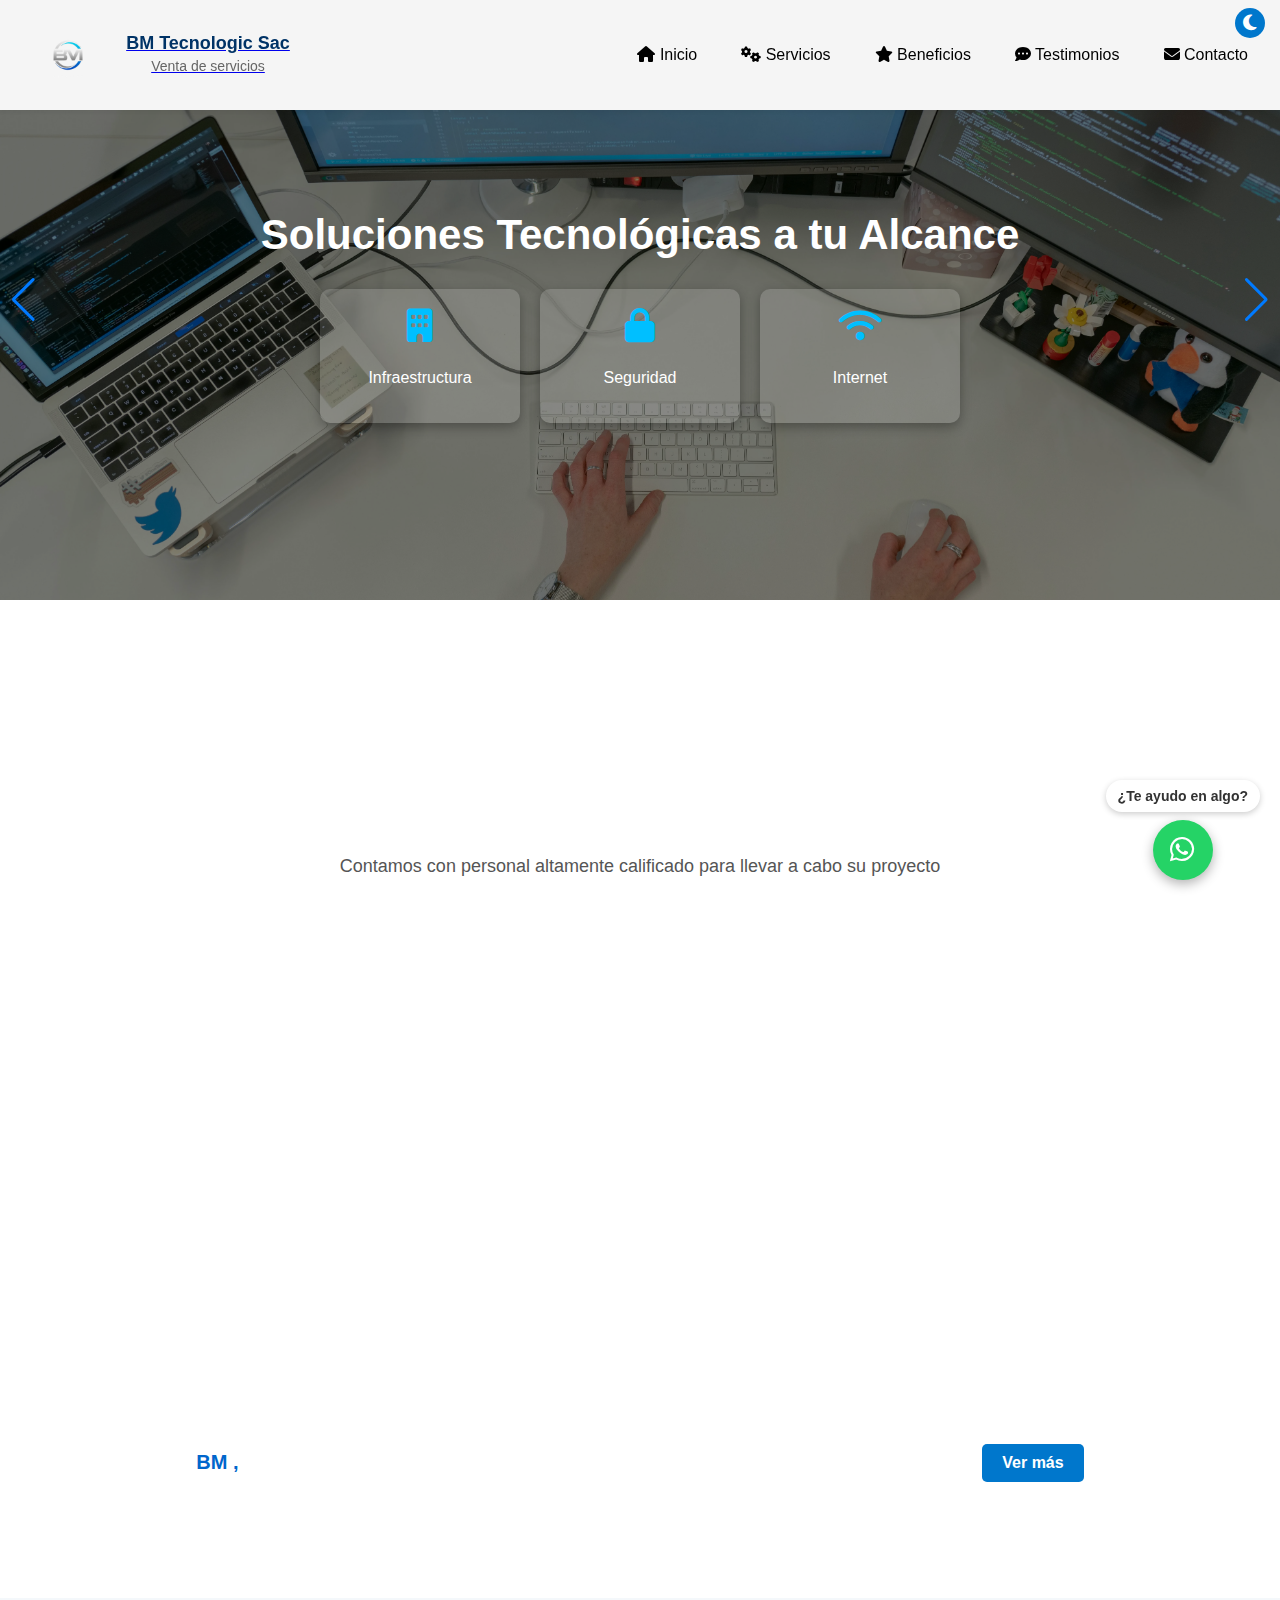
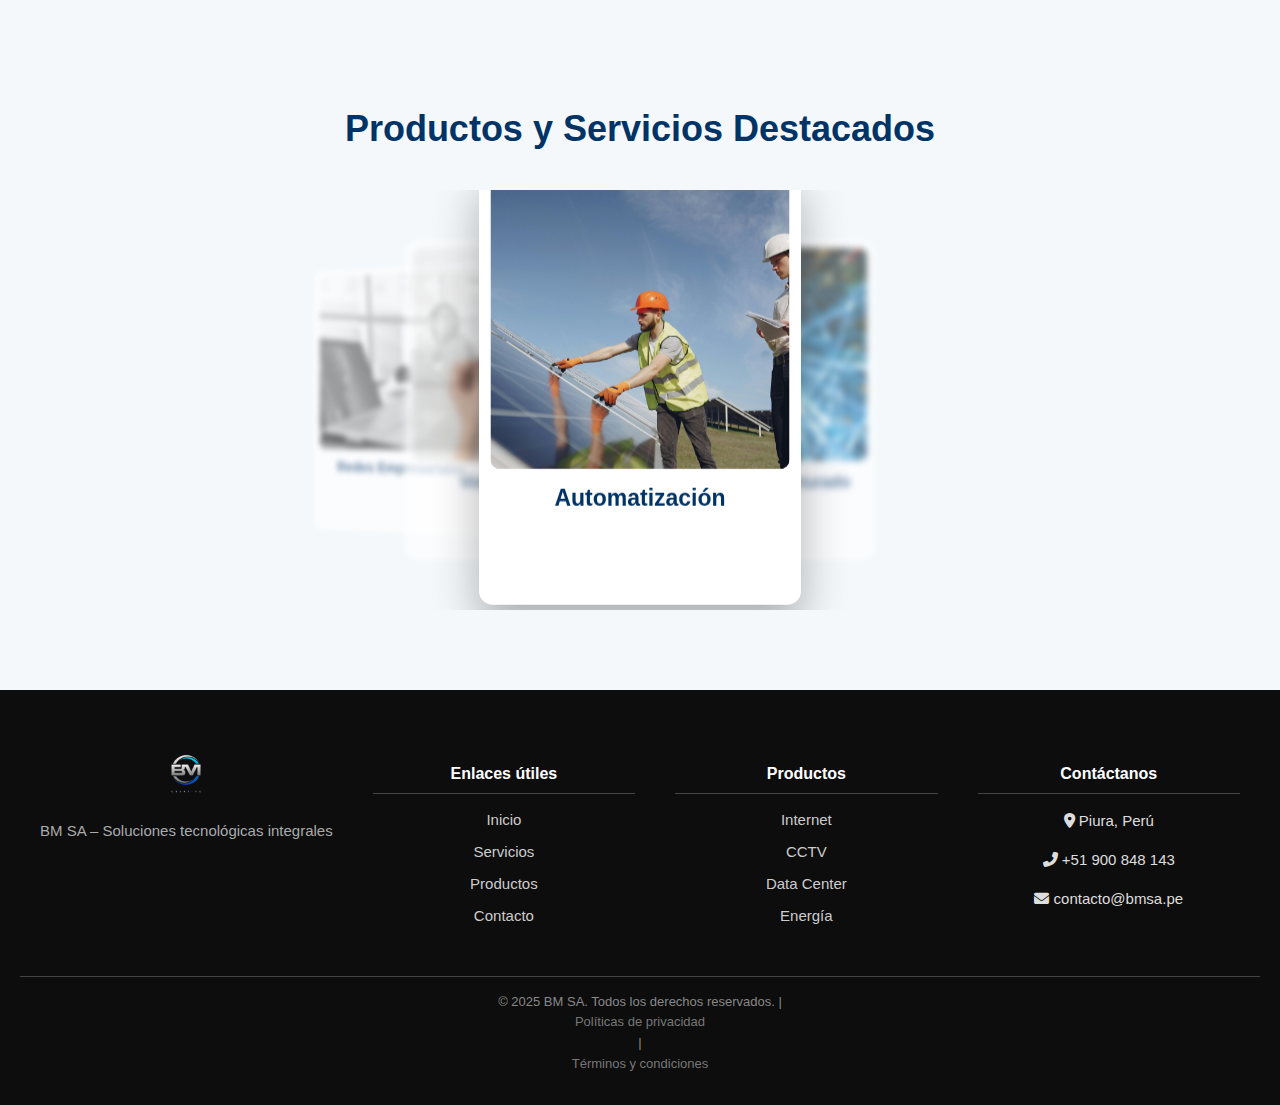
<file: index.html>
<!DOCTYPE html>
<html lang="es">
<head>
  <meta charset="UTF-8">
  <meta name="viewport" content="width=device-width, initial-scale=1.0">
  <title>BM SA</title>
  <link rel="icon" href="../img/logo.png" type="image/png">
  <link rel="stylesheet" href="css/index.css">

<!-- Swiper local -->
<link rel="stylesheet" href="css/swiper-bundle.min.css" />

<!-- Font Awesome local -->
<link rel="stylesheet" href="css/all.min.css" />

<!-- Swiper script local -->
<script src="js/swiper-bundle.min.js"></script>

<!-- Tu script JS -->
<script src="js/scrip.js"></script>



</head>
<body>

 <header>
    <button id="toggle-dark"><i class="fas fa-moon"></i></button>

        <div class="logo-nav">
            <a href="index.html">
            <div class="logo-contenedor">
  <img src="img/logo.png" alt="Logo de la empresa" style="height:60px;">
  <span class="nombre-empresa">BM Tecnologic Sac<br><small>Venta de servicios</small></span>
</div>

            </a>

            <button class="menu-toggle" onclick="toggleMenu(this)"></button>
               <nav id="main-nav">
                <ul>
                  <li><a href="index.html"><i class="fas fa-home"></i> Inicio</a></li>
                  <li><a href="vistas/servicios.html"><i class="fas fa-cogs"></i> Servicios</a></li>
                  <li><a href="vistas/beneficios.html"><i class="fas fa-star"></i> Beneficios</a></li>
                  <li><a href="vistas/testimonios.html"><i class="fas fa-comment-dots"></i> Testimonios</a></li>
                  <li><a href="vistas/contactos.html"><i class="fas fa-envelope"></i> Contacto</a></li>
                </ul>
              </nav>
        </div>

      

</header>


  <main>
<section class="hero-carousel">
  <div class="swiper mySwiper">
    <div class="swiper-wrapper">

      <!-- Slide 1 -->
      <div class="swiper-slide slide-bg" style="background-image: url('img/banner3.webp');">
        <div class="overlay">
          <h2>Soluciones Tecnológicas a tu Alcance</h2>
          <div class="cards-container">
            <div class="card"><i class="fas fa-building"></i><p>Infraestructura</p></div>
            <div class="card"><i class="fas fa-lock"></i><p>Seguridad</p></div>
            <div class="card"><i class="fas fa-wifi"></i><p>Internet</p></div>
          </div>
        </div>
      </div>

      <!-- Slide 2 -->
      <div class="swiper-slide slide-bg" style="background-image: url('img/banner2.webp');">
        <div class="overlay">
          <h2>Soluciones Tecnológicas a tu Alcance</h2>
          <div class="cards-container">
            <div class="card"><i class="fas fa-building"></i><p>Infraestructura</p></div>
            <div class="card"><i class="fas fa-lock"></i><p>Seguridad</p></div>
            <div class="card"><i class="fas fa-wifi"></i><p>Internet</p></div>
          </div>
        </div>
      </div>

    </div> <!-- Fin swiper-wrapper -->

    <!-- ✅ Botones dentro del swiper -->
    <div class="swiper-button-next"></div>
    <div class="swiper-button-prev"></div>

  </div> <!-- Fin swiper -->
</section>

<section class="experiencia">
  <div class="imagen"></div>
  <div class="experiencia-texto">
    <h2 class="typewriter-movil">
      <span class="linea1">Con amplia</span><br>
      <span class="linea2 resaltado-azul">experiencia en proyectos</span>
    </h2>
    <p>Contamos con personal altamente calificado para llevar a cabo su proyecto</p>
  </div>
</section>


<section class="valores-seccion">
  <div class="valores-container">
    <div class="valor-card">
      <i class="fas fa-handshake"></i>
      <h3>Compromiso</h3>
      <p>Nos comprometemos con el éxito de tu proyecto.</p>
    </div>
    <div class="valor-card">
      <i class="fas fa-users-cog"></i>
      <h3>Recurso humano</h3>
      <p>Contamos con profesionales calificados.</p>
    </div>
    <div class="valor-card">
      <i class="fas fa-microchip"></i>
      <h3>Tecnología de punta</h3>
      <p>Usamos herramientas modernas y eficientes.</p>
    </div>
  </div>
</section>


<section class="portafolio-parallax">
  <div class="portafolio-contenido">
    <h2><span class="resaltado-azul">BM ,</span> contamos con un amplio Portafolio de Productos de Calidad y Última Generación</h2>
    <a href="vistas/servicios.html" class="btn-vermas">Ver más</a>
  </div>
</section>



<section class="seccion-destacados-img">
  <h2>Productos y Servicios Destacados</h2>
  <div class="slider">
    <div class="item">
      <img src="img/img1.webp" alt="Redes Empresariales" loading="lazy">
      <h3>Redes Empresariales</h3>
    </div>
    <div class="item">
      <img src="img/img2.webp" alt="Videovigilancia" loading="lazy">
      <h3>Videovigilancia</h3>
    </div>
    <div class="item">
      <img src="img/img3.webp" alt="Automatización" loading="lazy">
      <h3>Automatización</h3>
    </div>
    <div class="item">
      <img src="img/img4.webp" alt="Cableado Estructurado" loading="lazy">
      <h3>Cableado Estructurado</h3>
    </div>
  </div>
</section>


  </main>

<footer class="footer">
  <div class="footer-contenido">
    <!-- Logo y descripción breve -->
    <div class="footer-logo">
      <img src="img/logo.png" alt="Logo Telecom & Energy SAC">
      <p>BM SA – Soluciones tecnológicas integrales</p>
    </div>

    <!-- Enlaces rápidos -->
    <div class="footer-links">
      <h4>Enlaces útiles</h4>
      <a href="#inicio">Inicio</a>
      <a href="#servicios">Servicios</a>
      <a href="#productos">Productos</a>
      <a href="#contacto">Contacto</a>
    </div>

    <!-- Productos destacados con mini-bullets -->
    <div class="footer-products">
      <h4>Productos</h4>
      <a href="#productos">Internet</a>
      <a href="#productos">CCTV</a>
      <a href="#productos">Data Center</a>
      <a href="#productos">Energía</a>
    </div>

    <!-- Información de contacto y redes -->
    <div class="footer-contacto">
      <h4>Contáctanos</h4>
      <p><i class="fas fa-map-marker-alt"></i> Piura, Perú</p>
      <p><i class="fas fa-phone-alt"></i> +51 900 848 143</p>
      <p><i class="fas fa-envelope"></i> contacto@bmsa.pe</p>
      <div class="footer-redes">
      </div>
    </div>
  </div>

  <div class="footer-copy">
    &copy; 2025 BM SA. Todos los derechos reservados. | <a href="#politicas">Políticas de privacidad</a> | <a href="#terminos">Términos y condiciones</a>
  </div>
</footer>


<!-- CONTENEDOR DEL BOTÓN Y MENSAJE -->
<div class="chatbot-float-container">
  <div class="chat-msg-bubble" id="chatMensaje">¿Te ayudo en algo?</div>
  <div class="chatbot-float" id="chatbotToggle">
    <i class="fab fa-whatsapp"></i>
  </div>
</div>

<!-- CHATBOX -->
<div class="chat-window" id="chatWindow">
  <div class="chat-header">Asistente Virtual</div>
  <div class="chat-body" id="chatBody"></div>
  <div class="chat-input">
    <input type="text" id="chatInput" placeholder="Escribe aquí...">
    <button onclick="sendMessage()">➤</button>
  </div>
</div>

<!-- ESTILOS -->
<style>
.chatbot-float-container {
  position: fixed;
  bottom: 20px;
  right: 20px;
  display: flex;
  flex-direction: column;
  align-items: center;
  gap: 8px;
  z-index: 1000;
}

.chat-msg-bubble {
  background-color: #fff;
  color: #333;
  padding: 8px 12px;
  border-radius: 20px;
  font-size: 14px;
  font-weight: bold;
  box-shadow: 0 2px 6px rgba(0, 0, 0, 0.2);
  animation: aparecerDesaparecer 7s infinite;
  white-space: nowrap;
}

@keyframes aparecerDesaparecer {
  0%, 100% {
    opacity: 0;
    transform: translateY(5px);
  }
  10%, 90% {
    opacity: 1;
    transform: translateY(0);
  }
}

.chatbot-float {
  background: #25d366;
  color: white;
  border-radius: 50%;
  width: 60px;
  height: 60px;
  font-size: 28px;
  display: flex;
  align-items: center;
  justify-content: center;
  cursor: pointer;
  box-shadow: 0 4px 12px rgba(0, 0, 0, 0.3);
  animation: flotar 3s ease-in-out infinite;
}

@keyframes flotar {
  0%   { transform: translateY(0); }
  50%  { transform: translateY(-6px); }
  100% { transform: translateY(0); }
}

.chat-window {
  position: fixed;
  bottom: 90px;
  right: 20px;
  width: 300px;
  background: white;
  border-radius: 12px;
  box-shadow: 0 8px 20px rgba(0, 0, 0, 0.25);
  overflow: hidden;
  display: none;
  flex-direction: column;
  z-index: 999;
}

.chat-header {
  background: #075e54;
  color: white;
  padding: 10px;
  text-align: center;
  font-weight: bold;
}

.chat-body {
  padding: 10px;
  height: 250px;
  overflow-y: auto;
  display: flex;
  flex-direction: column;
  gap: 10px;
}

.chat-msg {
  background: #e1ffc7;
  padding: 8px 12px;
  border-radius: 10px;
  align-self: flex-start;
  max-width: 80%;
}

.chat-msg.user {
  background: #dcf8c6;
  align-self: flex-end;
}

.chat-input {
  display: flex;
  border-top: 1px solid #ddd;
}

.chat-input input {
  flex: 1;
  padding: 10px;
  border: none;
}

.chat-input button {
  background: #25d366;
  color: white;
  border: none;
  padding: 10px 15px;
  cursor: pointer;
}
</style>

<!-- SCRIPT -->
<script>
let visible = false;
let paso = 0;
let nombre = "";

document.getElementById("chatbotToggle").onclick = function () {
  visible = !visible;
  document.getElementById("chatWindow").style.display = visible ? "flex" : "none";
  const mensaje = document.getElementById("chatMensaje");

  if (visible) {
    // Ocultar mensaje al abrir
    mensaje.style.display = "none";

    if (paso === 0) {
      agregarBot("¡Hola! ¿Cuál es tu nombre?");
      paso = 1;
    }
  } else {
    // Volver a mostrar mensaje después de 4 segundos al cerrar
    setTimeout(() => {
      mensaje.style.display = "block";
    }, 4000);
  }
};

function sendMessage() {
  const input = document.getElementById("chatInput");
  const texto = input.value.trim();
  if (texto === "") return;

  agregarUsuario(texto);
  input.value = "";

  if (paso === 1) {
    nombre = texto;
    setTimeout(() => agregarBot(`Encantado, ${nombre}. 😊`), 500);
    setTimeout(() => agregarBot("¿Quieres que te lleve a mi WhatsApp para ayudarte mejor? (sí/no)"), 1000);
    paso = 2;
  } else if (paso === 2) {
    if (texto.toLowerCase() === "sí" || texto.toLowerCase() === "si") {
      agregarBot("¡Perfecto! Te llevaré a WhatsApp ahora mismo...");
      setTimeout(() => {
        window.location.href = "https://wa.me/51900848143"; // Cambia este número
      }, 1500);
    } else {
      agregarBot("Está bien. Si necesitas ayuda, aquí estaré. 😊");
    }
    paso = 3;
  }
}

function agregarBot(texto) {
  const div = document.createElement("div");
  div.className = "chat-msg";
  div.textContent = texto;
  document.getElementById("chatBody").appendChild(div);
  scrollChat();
}

function agregarUsuario(texto) {
  const div = document.createElement("div");
  div.className = "chat-msg user";
  div.textContent = texto;
  document.getElementById("chatBody").appendChild(div);
  scrollChat();
}

function scrollChat() {
  const body = document.getElementById("chatBody");
  body.scrollTop = body.scrollHeight;
}
</script>






</body>


</html>
</file>
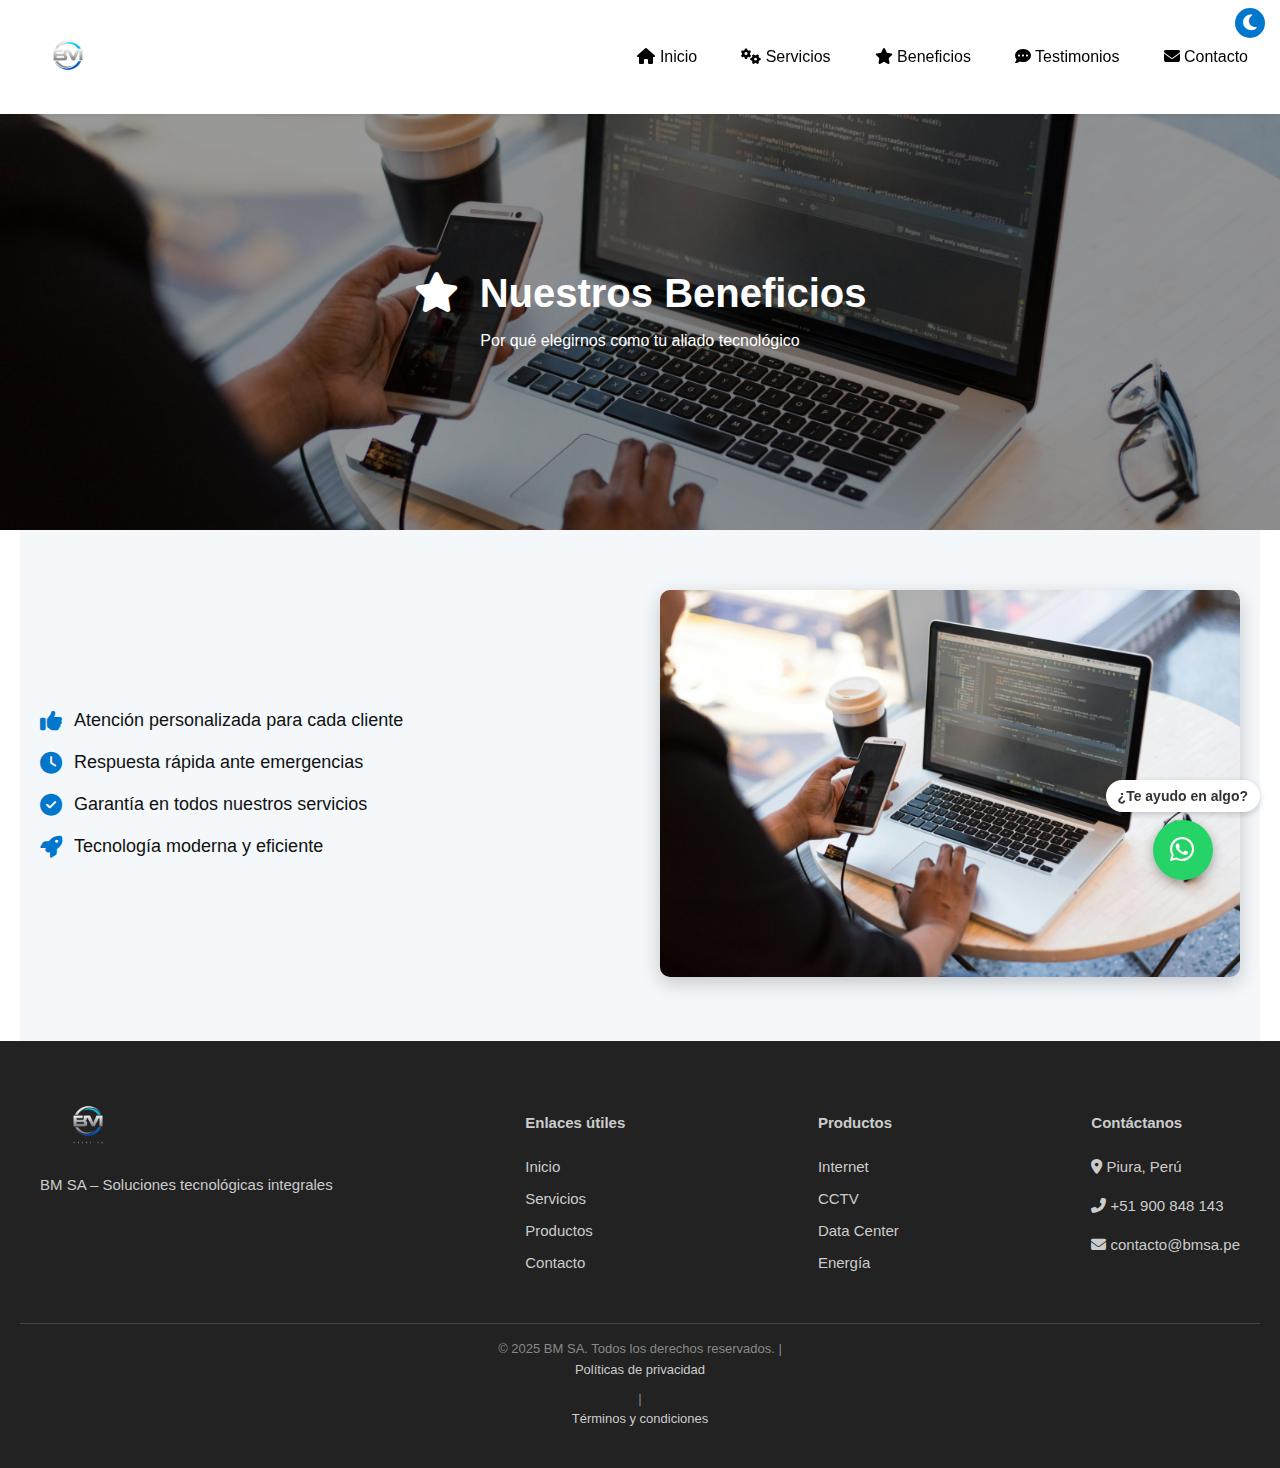
<file: vistas/beneficios.html>
<!DOCTYPE html>
<html lang="es">
<head>
  <meta charset="UTF-8">
  <meta name="viewport" content="width=device-width, initial-scale=1.0">
  <title>Beneficios</title>
  <link rel="icon" href="../img/logo.png" type="image/png">
  <link rel="stylesheet" href="../css/beneficios.css">

<!-- Swiper local -->
<link rel="stylesheet" href="../css/swiper-bundle.min.css" />

<!-- Font Awesome local -->
<link rel="stylesheet" href="../css/all.min.css" />

<!-- Swiper script local -->
<script src="../js/swiper-bundle.min.js"></script>

<script src="../js/scrip.js"></script>



</head>
<body>

 <header>
    <button id="toggle-dark"><i class="fas fa-moon"></i></button>
        <div class="logo-nav">
            <a href="../index.html">
            <img src="../img/logo.png" alt="Logo de la empresa" style="height:60px;">
            </a>

            <button class="menu-toggle" onclick="toggleMenu(this)"></button>
               <nav id="main-nav">
                <ul>
                  <li><a href="../index.html"><i class="fas fa-home"></i> Inicio</a></li>
                  <li><a href="../vistas/servicios.html"><i class="fas fa-cogs"></i> Servicios</a></li>
                  <li><a href="../vistas/beneficios.html"><i class="fas fa-star"></i> Beneficios</a></li>
                  <li><a href="../vistas/testimonios.html"><i class="fas fa-comment-dots"></i> Testimonios</a></li>
                  <li><a href="../vistas/contactos.html"><i class="fas fa-envelope"></i> Contacto</a></li>
                </ul>
              </nav>
        </div>

      

</header>

<main>

<!-- Banner Beneficios -->
<section class="banner-beneficios">
  <div class="contenido-banner">
    <h1><i class="fas fa-star"></i> Nuestros Beneficios</h1>
    <p>Por qué elegirnos como tu aliado tecnológico</p>
  </div>
</section>

<!-- Beneficios estilo lista con íconos -->
<section class="beneficios-detalle">
  <div class="texto-beneficios">
    <ul>
      <li><i class="fas fa-thumbs-up"></i> Atención personalizada para cada cliente</li>
      <li><i class="fas fa-clock"></i> Respuesta rápida ante emergencias</li>
      <li><i class="fas fa-check-circle"></i> Garantía en todos nuestros servicios</li>
      <li><i class="fas fa-rocket"></i> Tecnología moderna y eficiente</li>
    </ul>
  </div>
  <div class="imagen-beneficio">
    <img src="../img/banner5.webp" alt="Beneficios">
  </div>
</section>


</main>


<footer class="footer">
  <div class="footer-contenido">
    <!-- Logo y descripción breve -->
    <div class="footer-logo">
      <img src="../img/logo.png" alt="Logo Telecom & Energy SAC">
      <p>BM SA – Soluciones tecnológicas integrales</p>
    </div>

    <!-- Enlaces rápidos -->
    <div class="footer-links">
      <h4>Enlaces útiles</h4>
      <a href="#inicio">Inicio</a>
      <a href="#servicios">Servicios</a>
      <a href="#productos">Productos</a>
      <a href="#contacto">Contacto</a>
    </div>

    <!-- Productos destacados con mini-bullets -->
    <div class="footer-products">
      <h4>Productos</h4>
      <a href="#productos">Internet</a>
      <a href="#productos">CCTV</a>
      <a href="#productos">Data Center</a>
      <a href="#productos">Energía</a>
    </div>

    <!-- Información de contacto y redes -->
    <div class="footer-contacto">
      <h4>Contáctanos</h4>
      <p><i class="fas fa-map-marker-alt"></i> Piura, Perú</p>
      <p><i class="fas fa-phone-alt"></i> +51 900 848 143</p>
      <p><i class="fas fa-envelope"></i> contacto@bmsa.pe</p>
      <div class="footer-redes">
      </div>
    </div>
  </div>

  <div class="footer-copy">
    &copy; 2025 BM SA. Todos los derechos reservados. | <a href="#politicas">Políticas de privacidad</a> | <a href="#terminos">Términos y condiciones</a>
  </div>
</footer>

<!-- CONTENEDOR DEL BOTÓN Y MENSAJE -->
<div class="chatbot-float-container">
  <div class="chat-msg-bubble" id="chatMensaje">¿Te ayudo en algo?</div>
  <div class="chatbot-float" id="chatbotToggle">
    <i class="fab fa-whatsapp"></i>
  </div>
</div>

<!-- CHATBOX -->
<div class="chat-window" id="chatWindow">
  <div class="chat-header">Asistente Virtual</div>
  <div class="chat-body" id="chatBody"></div>
  <div class="chat-input">
    <input type="text" id="chatInput" placeholder="Escribe aquí...">
    <button onclick="sendMessage()">➤</button>
  </div>
</div>

<!-- ESTILOS -->
<style>
.chatbot-float-container {
  position: fixed;
  bottom: 20px;
  right: 20px;
  display: flex;
  flex-direction: column;
  align-items: center;
  gap: 8px;
  z-index: 1000;
}

.chat-msg-bubble {
  background-color: #fff;
  color: #333;
  padding: 8px 12px;
  border-radius: 20px;
  font-size: 14px;
  font-weight: bold;
  box-shadow: 0 2px 6px rgba(0, 0, 0, 0.2);
  animation: aparecerDesaparecer 7s infinite;
  white-space: nowrap;
}

@keyframes aparecerDesaparecer {
  0%, 100% {
    opacity: 0;
    transform: translateY(5px);
  }
  10%, 90% {
    opacity: 1;
    transform: translateY(0);
  }
}

.chatbot-float {
  background: #25d366;
  color: white;
  border-radius: 50%;
  width: 60px;
  height: 60px;
  font-size: 28px;
  display: flex;
  align-items: center;
  justify-content: center;
  cursor: pointer;
  box-shadow: 0 4px 12px rgba(0, 0, 0, 0.3);
  animation: flotar 3s ease-in-out infinite;
}

@keyframes flotar {
  0%   { transform: translateY(0); }
  50%  { transform: translateY(-6px); }
  100% { transform: translateY(0); }
}

.chat-window {
  position: fixed;
  bottom: 90px;
  right: 20px;
  width: 300px;
  background: white;
  border-radius: 12px;
  box-shadow: 0 8px 20px rgba(0, 0, 0, 0.25);
  overflow: hidden;
  display: none;
  flex-direction: column;
  z-index: 999;
}

.chat-header {
  background: #075e54;
  color: white;
  padding: 10px;
  text-align: center;
  font-weight: bold;
}

.chat-body {
  padding: 10px;
  height: 250px;
  overflow-y: auto;
  display: flex;
  flex-direction: column;
  gap: 10px;
}

.chat-msg {
  background: #e1ffc7;
  padding: 8px 12px;
  border-radius: 10px;
  align-self: flex-start;
  max-width: 80%;
}

.chat-msg.user {
  background: #dcf8c6;
  align-self: flex-end;
}

.chat-input {
  display: flex;
  border-top: 1px solid #ddd;
}

.chat-input input {
  flex: 1;
  padding: 10px;
  border: none;
}

.chat-input button {
  background: #25d366;
  color: white;
  border: none;
  padding: 10px 15px;
  cursor: pointer;
}
</style>

<!-- SCRIPT -->
<script>
let visible = false;
let paso = 0;
let nombre = "";

document.getElementById("chatbotToggle").onclick = function () {
  visible = !visible;
  document.getElementById("chatWindow").style.display = visible ? "flex" : "none";
  const mensaje = document.getElementById("chatMensaje");

  if (visible) {
    // Ocultar mensaje al abrir
    mensaje.style.display = "none";

    if (paso === 0) {
      agregarBot("¡Hola! ¿Cuál es tu nombre?");
      paso = 1;
    }
  } else {
    // Volver a mostrar mensaje después de 4 segundos al cerrar
    setTimeout(() => {
      mensaje.style.display = "block";
    }, 4000);
  }
};

function sendMessage() {
  const input = document.getElementById("chatInput");
  const texto = input.value.trim();
  if (texto === "") return;

  agregarUsuario(texto);
  input.value = "";

  if (paso === 1) {
    nombre = texto;
    setTimeout(() => agregarBot(`Encantado, ${nombre}. 😊`), 500);
    setTimeout(() => agregarBot("¿Quieres que te lleve a mi WhatsApp para ayudarte mejor? (sí/no)"), 1000);
    paso = 2;
  } else if (paso === 2) {
    if (texto.toLowerCase() === "sí" || texto.toLowerCase() === "si") {
      agregarBot("¡Perfecto! Te llevaré a WhatsApp ahora mismo...");
      setTimeout(() => {
        window.location.href = "https://wa.me/51999123456"; // Cambia este número
      }, 1500);
    } else {
      agregarBot("Está bien. Si necesitas ayuda, aquí estaré. 😊");
    }
    paso = 3;
  }
}

function agregarBot(texto) {
  const div = document.createElement("div");
  div.className = "chat-msg";
  div.textContent = texto;
  document.getElementById("chatBody").appendChild(div);
  scrollChat();
}

function agregarUsuario(texto) {
  const div = document.createElement("div");
  div.className = "chat-msg user";
  div.textContent = texto;
  document.getElementById("chatBody").appendChild(div);
  scrollChat();
}

function scrollChat() {
  const body = document.getElementById("chatBody");
  body.scrollTop = body.scrollHeight;
}
</script>



</body>
</html>
</file>
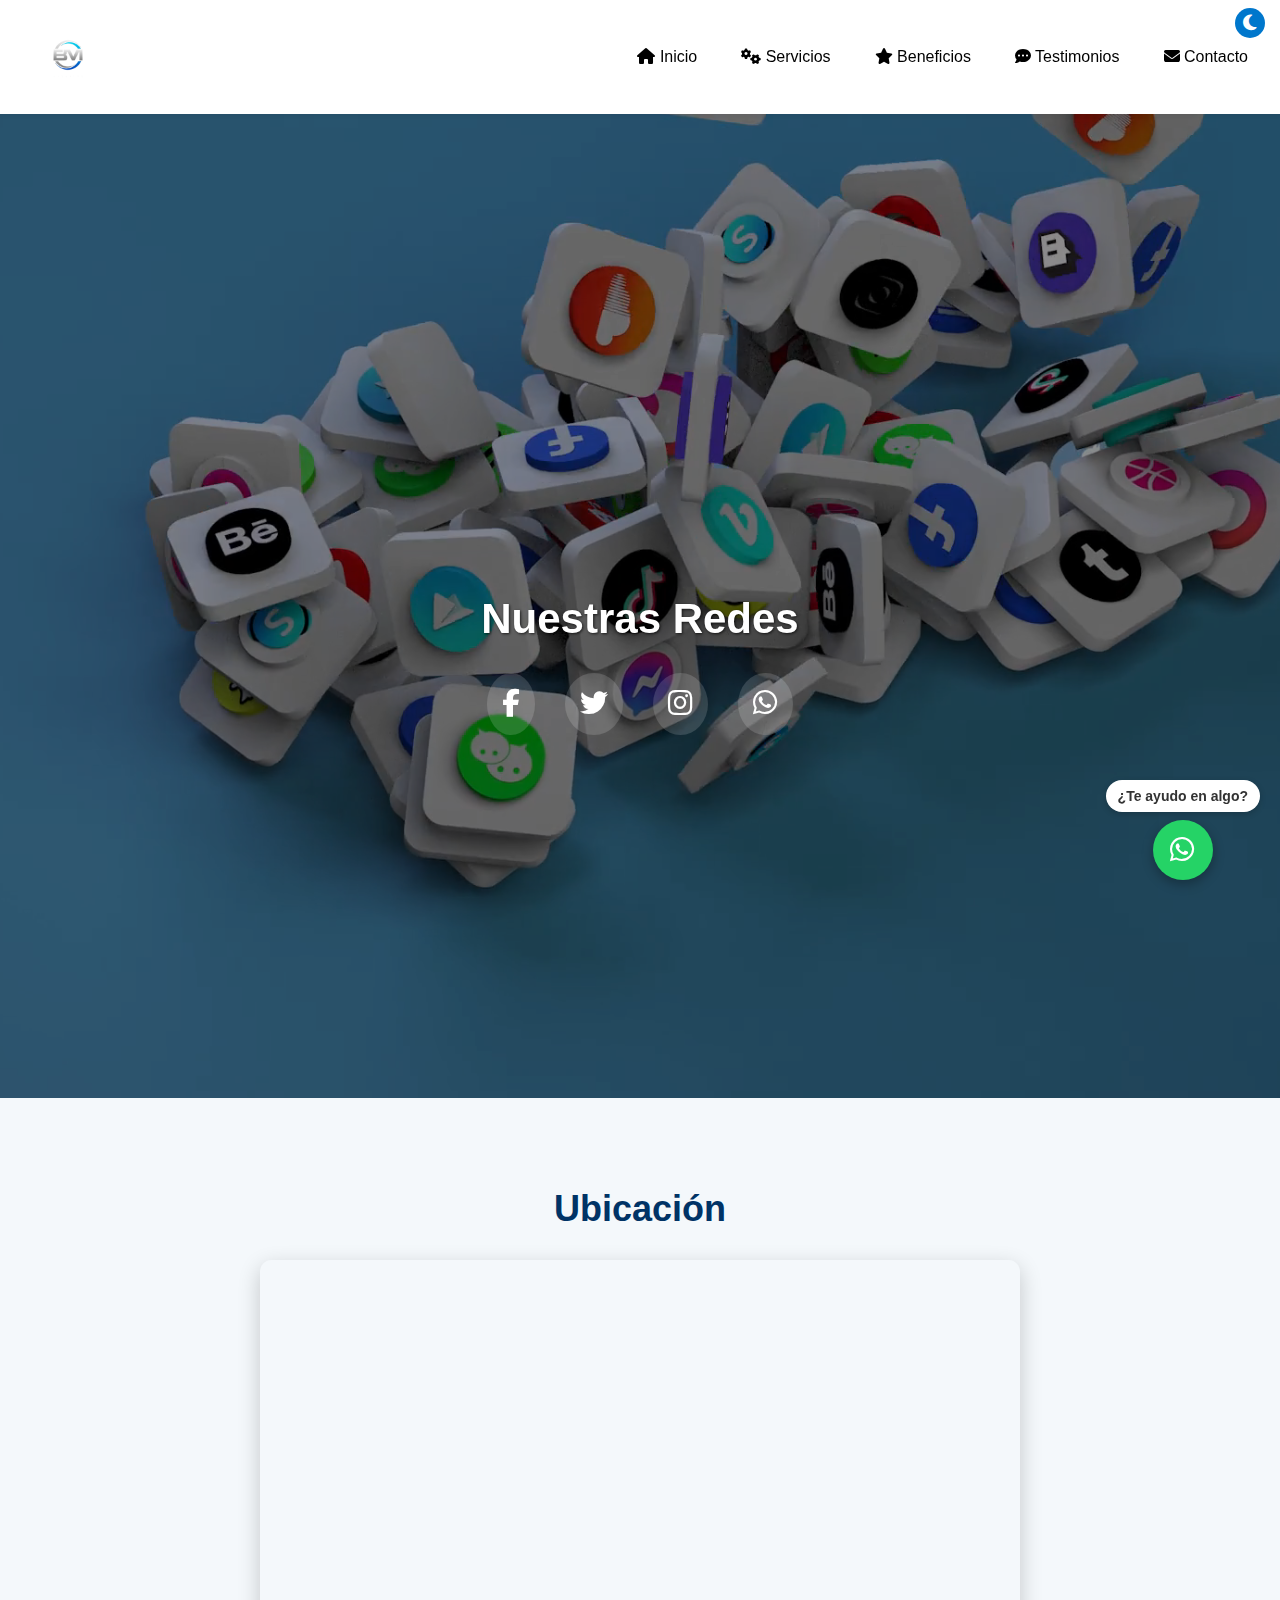
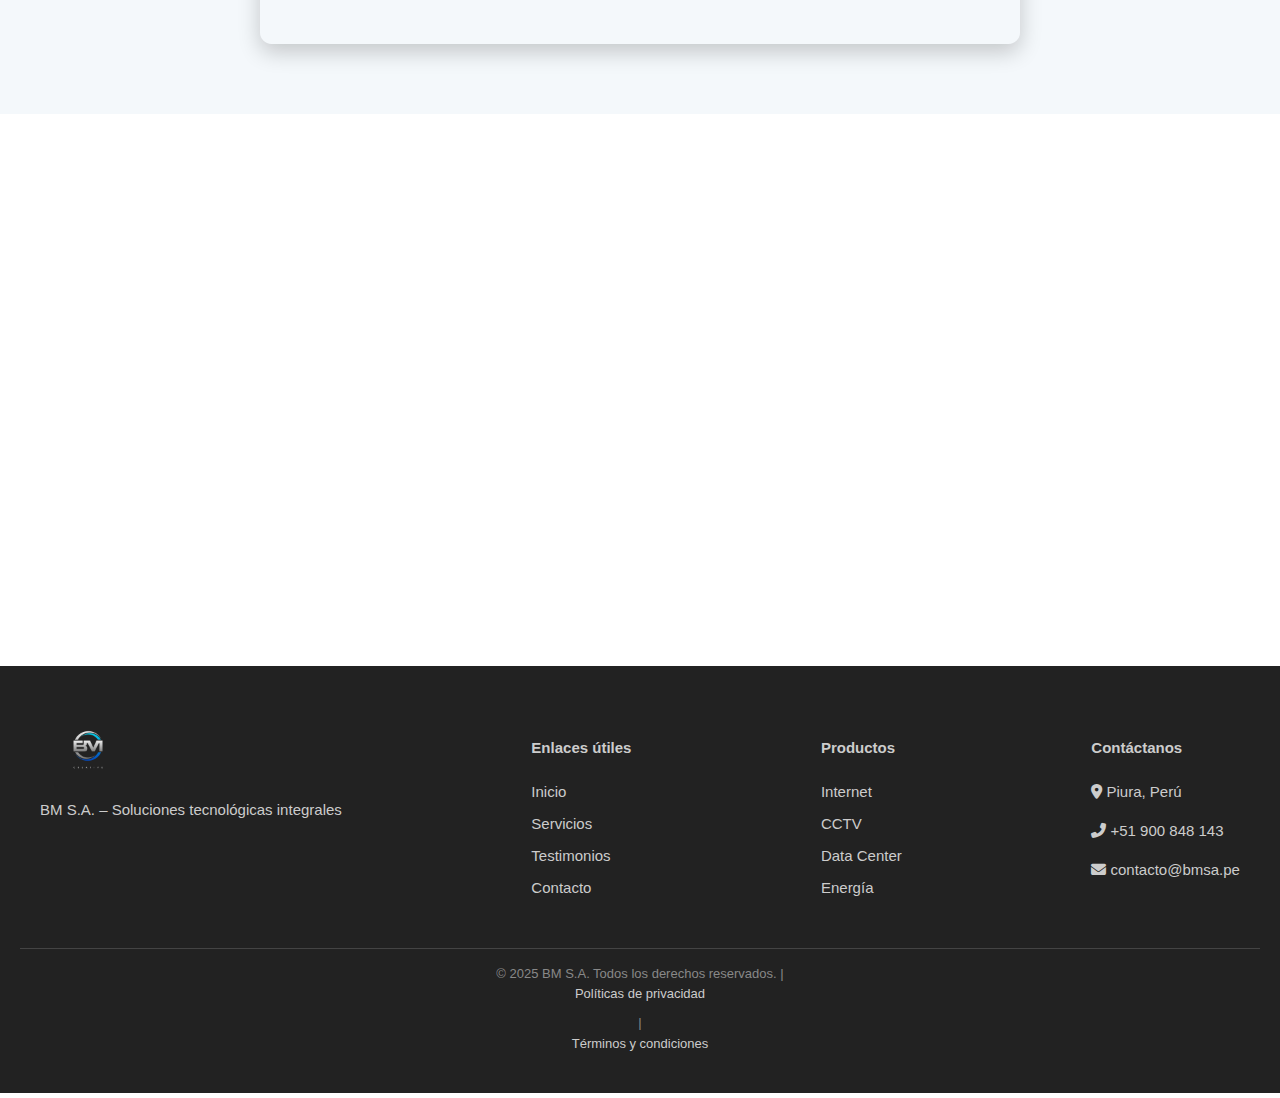
<file: vistas/contactos.html>
<!DOCTYPE html>
<html lang="es">
<head>
  <meta charset="UTF-8">
  <meta name="viewport" content="width=device-width, initial-scale=1.0">
  <title>Contacto</title>
  <link rel="icon" href="../img/logo.png" type="image/png">
  <link rel="stylesheet" href="../css/contactos.css">
<<!-- Swiper local -->
<link rel="stylesheet" href="../css/swiper-bundle.min.css" />

<!-- Font Awesome local -->
<link rel="stylesheet" href="../css/all.min.css" />

<!-- Swiper script local -->
<script src="../js/swiper-bundle.min.js"></script>
<script src="../js/scrip.js"></script>


</head>
<body>

 <header>
    <button id="toggle-dark"><i class="fas fa-moon"></i></button>
        <div class="logo-nav">
            <a href="../index.html">
            <img src="../img/logo.png" alt="Logo de la empresa" style="height:60px;">
            </a>

            <button class="menu-toggle" onclick="toggleMenu(this)"></button>
               <nav id="main-nav">
                <ul>
                  <li><a href="../index.html"><i class="fas fa-home"></i> Inicio</a></li>
                  <li><a href="../vistas/servicios.html"><i class="fas fa-cogs"></i> Servicios</a></li>
                  <li><a href="../vistas/beneficios.html"><i class="fas fa-star"></i> Beneficios</a></li>
                  <li><a href="../vistas/testimonios.html"><i class="fas fa-comment-dots"></i> Testimonios</a></li>
                  <li><a href="../vistas/contactos.html"><i class="fas fa-envelope"></i> Contacto</a></li>
                </ul>
              </nav>
        </div>

      

</header>

<main>

  <!-- Redes Sociales con efecto flip -->
 <section class="seccion-redes">
  <video autoplay muted loop playsinline class="video-fondo">
    <source src="../img/182699-869766689.mp4" type="video/mp4">
    Tu navegador no soporta el video.
  </video>
  <div class="overlay"></div>

  <div class="contenido-redes">
    <h2>Nuestras Redes</h2>
    <div class="redes-icons">
      <a href="#" class="icon"><i class="fab fa-facebook-f"></i></a>
      <a href="#" class="icon"><i class="fab fa-twitter"></i></a>
      <a href="#" class="icon"><i class="fab fa-instagram"></i></a>
      <a href="#" class="icon"><i class="fab fa-whatsapp"></i></a>
    </div>
  </div>
</section>


  <!-- Mapa con efecto zoom -->
  <section class="seccion-ubicacion anim-zoom">
    <h2>Ubicación</h2>
    <div class="mapa-container">
      <iframe src="https://www.google.com/maps/embed?pb=!1m18!1m12!1m3!1d3776.859266922723!2d-80.62924682525775!3d-5.189677794787846!2m3!1f0!2f0!3f0!3m2!1i1024!2i768!4f13.1!3m3!1m2!1s0x904a107a23bae259%3A0xae59a25f64e61269!2sIESTP%20SANTA%20ANGELA!5e1!3m2!1sen!2spe!4v1751326211927!5m2!1sen!2spe" width="600" height="450" style="border:0;" allowfullscreen="" loading="lazy" referrerpolicy="no-referrer-when-downgrade"></iframe>

    </div>
  </section>

  <!-- Formulario con efecto fade y entrada desde abajo -->
  <section class="seccion-formulario anim-fade-up">
    <h2>Contáctanos</h2>
    <form class="form-contacto">
      <input type="text" name="nombre" placeholder="Tu nombre" required>
      <input type="email" name="email" placeholder="Tu correo electrónico" required>
      <textarea name="mensaje" rows="5" placeholder="Escribe tu mensaje aquí..." required></textarea>
      <button type="submit">Enviar Mensaje</button>
    </form>
  </section>

</main>


<footer class="footer">
  <div class="footer-contenido">
    <!-- Logo y descripción breve -->
    <div class="footer-logo">
      <img src="../img/logo.png" alt="Logo Telecom & Energy SAC">
      <p>BM S.A. – Soluciones tecnológicas integrales</p>
    </div>

    <!-- Enlaces rápidos -->
    <div class="footer-links">
      <h4>Enlaces útiles</h4>
      <a href="../index.html">Inicio</a>
      <a href="../vistas/servicios.html">Servicios</a>
      <a href="../vistas/testimonios.html">Testimonios</a>
      <a href="../vistas/contactos.html">Contacto</a>
    </div>

    <!-- Productos destacados con mini-bullets -->
    <div class="footer-products">
      <h4>Productos</h4>
      <a href="#productos">Internet</a>
      <a href="#productos">CCTV</a>
      <a href="#productos">Data Center</a>
      <a href="#productos">Energía</a>
    </div>

    <!-- Información de contacto y redes -->
    <div class="footer-contacto">
      <h4>Contáctanos</h4>
      <p><i class="fas fa-map-marker-alt"></i> Piura, Perú</p>
      <p><i class="fas fa-phone-alt"></i> +51 900 848 143</p>
      <p><i class="fas fa-envelope"></i> contacto@bmsa.pe</p>
      <div class="footer-redes">

      </div>
    </div>
  </div>

  <div class="footer-copy">
    &copy; 2025 BM S.A. Todos los derechos reservados. | <a href="#politicas">Políticas de privacidad</a> | <a href="#terminos">Términos y condiciones</a>
  </div>
</footer>

<!-- CONTENEDOR DEL BOTÓN Y MENSAJE -->
<div class="chatbot-float-container">
  <div class="chat-msg-bubble" id="chatMensaje">¿Te ayudo en algo?</div>
  <div class="chatbot-float" id="chatbotToggle">
    <i class="fab fa-whatsapp"></i>
  </div>
</div>

<!-- CHATBOX -->
<div class="chat-window" id="chatWindow">
  <div class="chat-header">Asistente Virtual</div>
  <div class="chat-body" id="chatBody"></div>
  <div class="chat-input">
    <input type="text" id="chatInput" placeholder="Escribe aquí...">
    <button onclick="sendMessage()">➤</button>
  </div>
</div>

<!-- ESTILOS -->
<style>
.chatbot-float-container {
  position: fixed;
  bottom: 20px;
  right: 20px;
  display: flex;
  flex-direction: column;
  align-items: center;
  gap: 8px;
  z-index: 1000;
}

.chat-msg-bubble {
  background-color: #fff;
  color: #333;
  padding: 8px 12px;
  border-radius: 20px;
  font-size: 14px;
  font-weight: bold;
  box-shadow: 0 2px 6px rgba(0, 0, 0, 0.2);
  animation: aparecerDesaparecer 7s infinite;
  white-space: nowrap;
}

@keyframes aparecerDesaparecer {
  0%, 100% {
    opacity: 0;
    transform: translateY(5px);
  }
  10%, 90% {
    opacity: 1;
    transform: translateY(0);
  }
}

.chatbot-float {
  background: #25d366;
  color: white;
  border-radius: 50%;
  width: 60px;
  height: 60px;
  font-size: 28px;
  display: flex;
  align-items: center;
  justify-content: center;
  cursor: pointer;
  box-shadow: 0 4px 12px rgba(0, 0, 0, 0.3);
  animation: flotar 3s ease-in-out infinite;
}

@keyframes flotar {
  0%   { transform: translateY(0); }
  50%  { transform: translateY(-6px); }
  100% { transform: translateY(0); }
}

.chat-window {
  position: fixed;
  bottom: 90px;
  right: 20px;
  width: 300px;
  background: white;
  border-radius: 12px;
  box-shadow: 0 8px 20px rgba(0, 0, 0, 0.25);
  overflow: hidden;
  display: none;
  flex-direction: column;
  z-index: 999;
}

.chat-header {
  background: #075e54;
  color: white;
  padding: 10px;
  text-align: center;
  font-weight: bold;
}

.chat-body {
  padding: 10px;
  height: 250px;
  overflow-y: auto;
  display: flex;
  flex-direction: column;
  gap: 10px;
}

.chat-msg {
  background: #e1ffc7;
  padding: 8px 12px;
  border-radius: 10px;
  align-self: flex-start;
  max-width: 80%;
}

.chat-msg.user {
  background: #dcf8c6;
  align-self: flex-end;
}

.chat-input {
  display: flex;
  border-top: 1px solid #ddd;
}

.chat-input input {
  flex: 1;
  padding: 10px;
  border: none;
}

.chat-input button {
  background: #25d366;
  color: white;
  border: none;
  padding: 10px 15px;
  cursor: pointer;
}
</style>

<!-- SCRIPT -->
<script>
let visible = false;
let paso = 0;
let nombre = "";

document.getElementById("chatbotToggle").onclick = function () {
  visible = !visible;
  document.getElementById("chatWindow").style.display = visible ? "flex" : "none";
  const mensaje = document.getElementById("chatMensaje");

  if (visible) {
    // Ocultar mensaje al abrir
    mensaje.style.display = "none";

    if (paso === 0) {
      agregarBot("¡Hola! ¿Cuál es tu nombre?");
      paso = 1;
    }
  } else {
    // Volver a mostrar mensaje después de 4 segundos al cerrar
    setTimeout(() => {
      mensaje.style.display = "block";
    }, 4000);
  }
};

function sendMessage() {
  const input = document.getElementById("chatInput");
  const texto = input.value.trim();
  if (texto === "") return;

  agregarUsuario(texto);
  input.value = "";

  if (paso === 1) {
    nombre = texto;
    setTimeout(() => agregarBot(`Encantado, ${nombre}. 😊`), 500);
    setTimeout(() => agregarBot("¿Quieres que te lleve a mi WhatsApp para ayudarte mejor? (sí/no)"), 1000);
    paso = 2;
  } else if (paso === 2) {
    if (texto.toLowerCase() === "sí" || texto.toLowerCase() === "si") {
      agregarBot("¡Perfecto! Te llevaré a WhatsApp ahora mismo...");
      setTimeout(() => {
        window.location.href = "https://wa.me/51900848143"; // Cambia este número
      }, 1500);
    } else {
      agregarBot("Está bien. Si necesitas ayuda, aquí estaré. 😊");
    }
    paso = 3;
  }
}

function agregarBot(texto) {
  const div = document.createElement("div");
  div.className = "chat-msg";
  div.textContent = texto;
  document.getElementById("chatBody").appendChild(div);
  scrollChat();
}

function agregarUsuario(texto) {
  const div = document.createElement("div");
  div.className = "chat-msg user";
  div.textContent = texto;
  document.getElementById("chatBody").appendChild(div);
  scrollChat();
}

function scrollChat() {
  const body = document.getElementById("chatBody");
  body.scrollTop = body.scrollHeight;
}
</script>


</body>
</html>
</file>
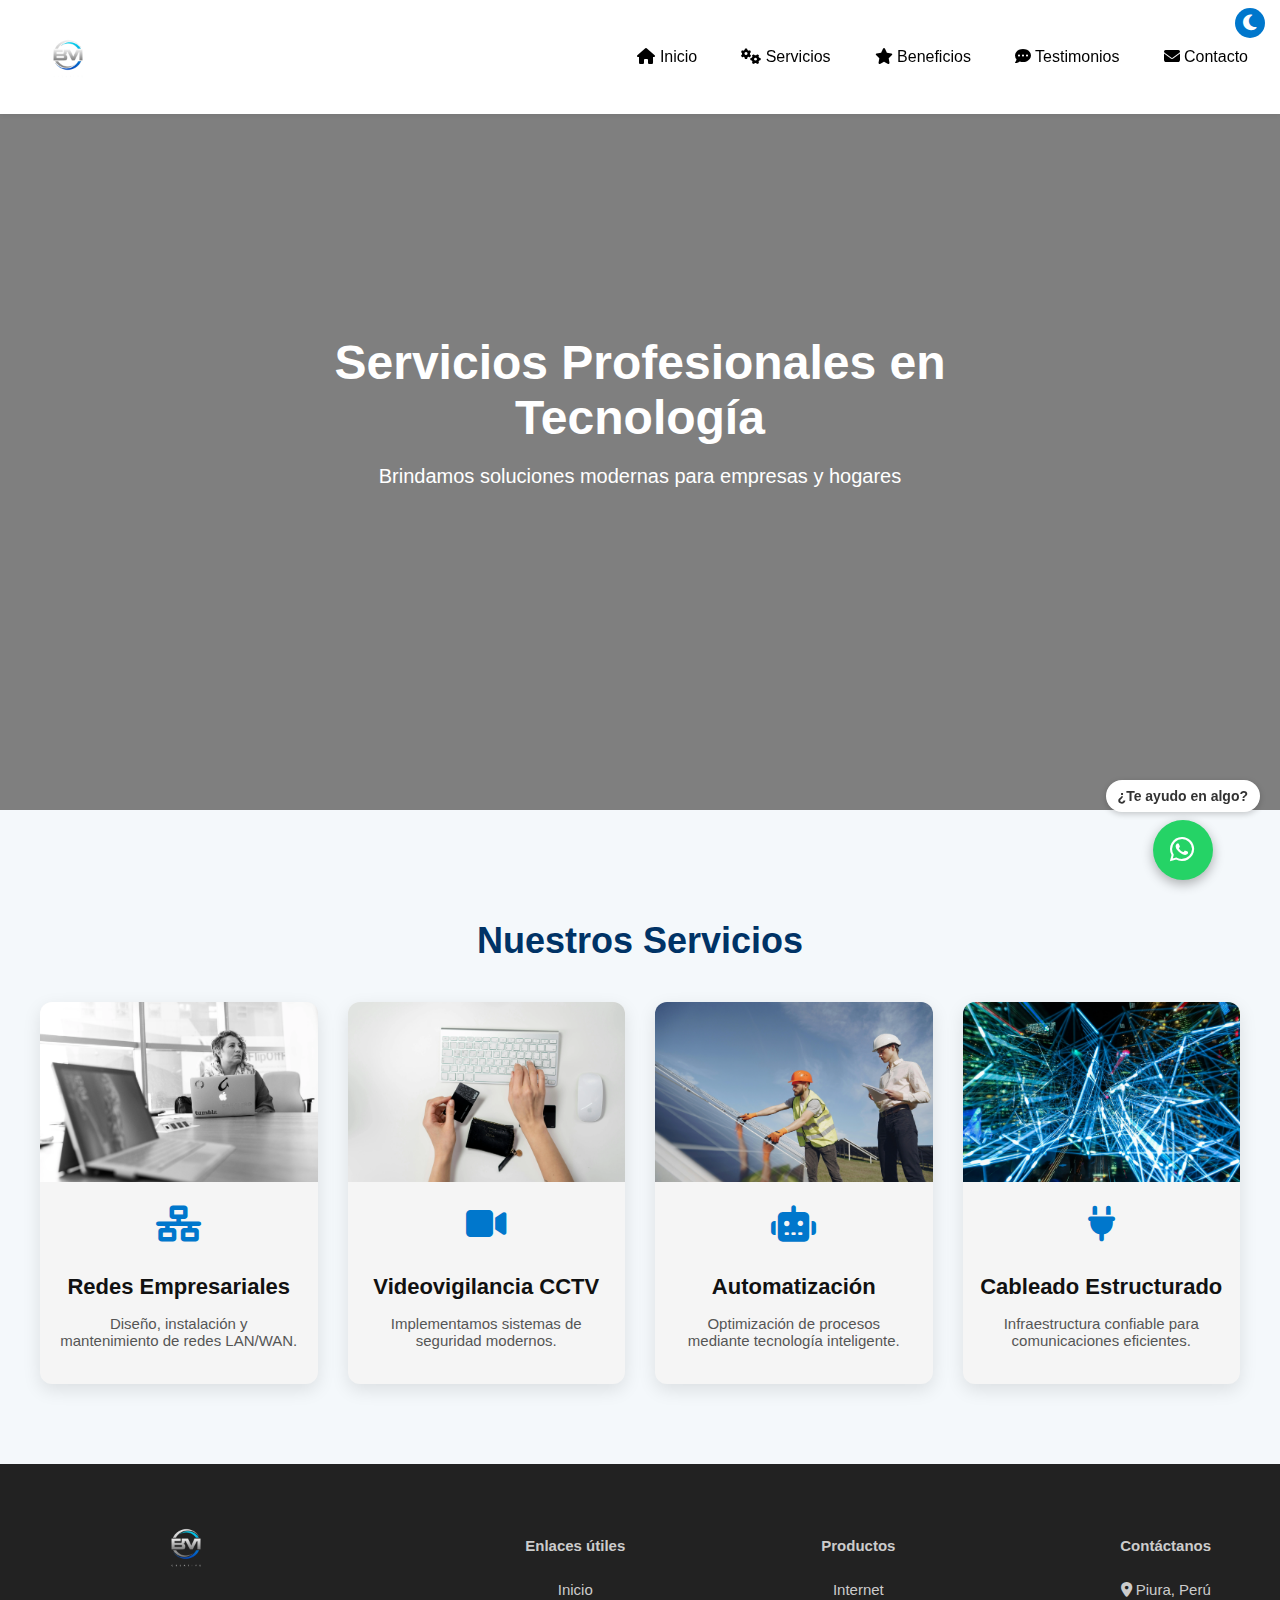
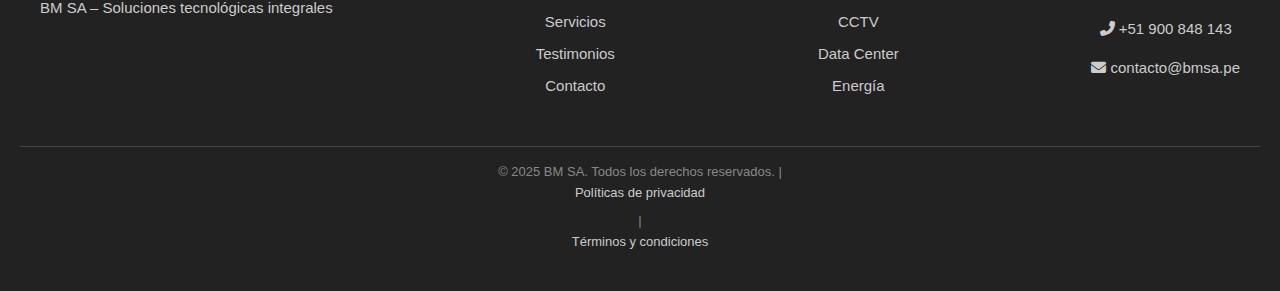
<file: vistas/servicios.html>
<!DOCTYPE html>
<html lang="es">
<head>
  <meta charset="UTF-8">
  <meta name="viewport" content="width=device-width, initial-scale=1.0">
  <title>Servicios</title>
  <link rel="icon" href="../img/logo.png" type="image/png">
  <link rel="stylesheet" href="../css/servicios.css">

 <!-- Swiper local -->
<link rel="stylesheet" href="../css/swiper-bundle.min.css" />

<!-- Font Awesome local -->
<link rel="stylesheet" href="../css/all.min.css" />

<!-- Swiper script local -->
<script src="../js/swiper-bundle.min.js"></script>

<script src="../js/scrip.js"></script>


</head>
<body>

 <header>
    <button id="toggle-dark"><i class="fas fa-moon"></i></button>
        <div class="logo-nav">
            <a href="../index.html">
            <img src="../img/logo.png" alt="Logo de la empresa" style="height:60px;">
            </a>

            <button class="menu-toggle" onclick="toggleMenu(this)"></button>
               <nav id="main-nav">
                <ul>
                  <li><a href="../index.html"><i class="fas fa-home"></i> Inicio</a></li>
                  <li><a href="../vistas/servicios.html"><i class="fas fa-cogs"></i> Servicios</a></li>
                  <li><a href="../vistas/beneficios.html"><i class="fas fa-star"></i> Beneficios</a></li>
                  <li><a href="../vistas/testimonios.html"><i class="fas fa-comment-dots"></i> Testimonios</a></li>
                  <li><a href="../vistas/contactos.html"><i class="fas fa-envelope"></i> Contacto</a></li>
                </ul>
              </nav>
        </div>

      

</header>

<main>

  <!-- ✅ Banner simple -->
  <section class="banner-servicios">
    <div class="banner-contenido">
      <h1>Servicios Profesionales en Tecnología</h1>
      <p>Brindamos soluciones modernas para empresas y hogares</p>
    </div>
  </section>

  <!-- ✅ Sección de servicios -->
  <section class="seccion-servicios">
    <h2>Nuestros Servicios</h2>
    <div class="contenedor-servicios">
      
      <div class="card-servicio">
        <img src="../img/img1.webp" alt="Redes">
        <i class="fas fa-network-wired"></i>
        <h3>Redes Empresariales</h3>
        <p>Diseño, instalación y mantenimiento de redes LAN/WAN.</p>
      </div>

      <div class="card-servicio">
        <img src="../img/img2.webp" alt="Cámaras">
        <i class="fas fa-video"></i>
        <h3>Videovigilancia CCTV</h3>
        <p>Implementamos sistemas de seguridad modernos.</p>
      </div>

      <div class="card-servicio">
        <img src="../img/img3.webp" alt="Automatización">
        <i class="fas fa-robot"></i>
        <h3>Automatización</h3>
        <p>Optimización de procesos mediante tecnología inteligente.</p>
      </div>

      <div class="card-servicio">
        <img src="../img/img4.webp" alt="Cableado">
        <i class="fas fa-plug"></i>
        <h3>Cableado Estructurado</h3>
        <p>Infraestructura confiable para comunicaciones eficientes.</p>
      </div>

    </div>
  </section>

</main>


<footer class="footer">
  <div class="footer-contenido">
    <!-- Logo y descripción breve -->
    <div class="footer-logo">
      <img src="../img/logo.png" alt="Logo Telecom & Energy SAC">
      <p>BM SA – Soluciones tecnológicas integrales</p>
    </div>

    <!-- Enlaces rápidos -->
    <div class="footer-links">
      <h4>Enlaces útiles</h4>
      <a href="../index.html">Inicio</a>
      <a href="../vistas/servicios.html">Servicios</a>
      <a href="../">Testimonios</a>
      <a href="../vistas/contactos.html">Contacto</a>
    </div>

    <!-- Productos destacados con mini-bullets -->
    <div class="footer-products">
      <h4>Productos</h4>
      <a href="#productos">Internet</a>
      <a href="#productos">CCTV</a>
      <a href="#productos">Data Center</a>
      <a href="#productos">Energía</a>
    </div>

    <!-- Información de contacto y redes -->
    <div class="footer-contacto">
      <h4>Contáctanos</h4>
      <p><i class="fas fa-map-marker-alt"></i> Piura, Perú</p>
      <p><i class="fas fa-phone-alt"></i> +51 900 848 143</p>
      <p><i class="fas fa-envelope"></i> contacto@bmsa.pe</p>
      <div class="footer-redes">
      </div>
    </div>
  </div>

  <div class="footer-copy">
    &copy; 2025 BM SA. Todos los derechos reservados. | <a href="#politicas">Políticas de privacidad</a> | <a href="#terminos">Términos y condiciones</a>
  </div>
</footer>



<!-- CONTENEDOR DEL BOTÓN Y MENSAJE -->
<div class="chatbot-float-container">
  <div class="chat-msg-bubble" id="chatMensaje">¿Te ayudo en algo?</div>
  <div class="chatbot-float" id="chatbotToggle">
    <i class="fab fa-whatsapp"></i>
  </div>
</div>

<!-- CHATBOX -->
<div class="chat-window" id="chatWindow">
  <div class="chat-header">Asistente Virtual</div>
  <div class="chat-body" id="chatBody"></div>
  <div class="chat-input">
    <input type="text" id="chatInput" placeholder="Escribe aquí...">
    <button onclick="sendMessage()">➤</button>
  </div>
</div>

<!-- ESTILOS -->
<style>
.chatbot-float-container {
  position: fixed;
  bottom: 20px;
  right: 20px;
  display: flex;
  flex-direction: column;
  align-items: center;
  gap: 8px;
  z-index: 1000;
}

.chat-msg-bubble {
  background-color: #fff;
  color: #333;
  padding: 8px 12px;
  border-radius: 20px;
  font-size: 14px;
  font-weight: bold;
  box-shadow: 0 2px 6px rgba(0, 0, 0, 0.2);
  animation: aparecerDesaparecer 7s infinite;
  white-space: nowrap;
}

@keyframes aparecerDesaparecer {
  0%, 100% {
    opacity: 0;
    transform: translateY(5px);
  }
  10%, 90% {
    opacity: 1;
    transform: translateY(0);
  }
}

.chatbot-float {
  background: #25d366;
  color: white;
  border-radius: 50%;
  width: 60px;
  height: 60px;
  font-size: 28px;
  display: flex;
  align-items: center;
  justify-content: center;
  cursor: pointer;
  box-shadow: 0 4px 12px rgba(0, 0, 0, 0.3);
  animation: flotar 3s ease-in-out infinite;
}

@keyframes flotar {
  0%   { transform: translateY(0); }
  50%  { transform: translateY(-6px); }
  100% { transform: translateY(0); }
}

.chat-window {
  position: fixed;
  bottom: 90px;
  right: 20px;
  width: 300px;
  background: white;
  border-radius: 12px;
  box-shadow: 0 8px 20px rgba(0, 0, 0, 0.25);
  overflow: hidden;
  display: none;
  flex-direction: column;
  z-index: 999;
}

.chat-header {
  background: #075e54;
  color: white;
  padding: 10px;
  text-align: center;
  font-weight: bold;
}

.chat-body {
  padding: 10px;
  height: 250px;
  overflow-y: auto;
  display: flex;
  flex-direction: column;
  gap: 10px;
}

.chat-msg {
  background: #e1ffc7;
  padding: 8px 12px;
  border-radius: 10px;
  align-self: flex-start;
  max-width: 80%;
}

.chat-msg.user {
  background: #dcf8c6;
  align-self: flex-end;
}

.chat-input {
  display: flex;
  border-top: 1px solid #ddd;
}

.chat-input input {
  flex: 1;
  padding: 10px;
  border: none;
}

.chat-input button {
  background: #25d366;
  color: white;
  border: none;
  padding: 10px 15px;
  cursor: pointer;
}
</style>

<!-- SCRIPT -->
<script>
let visible = false;
let paso = 0;
let nombre = "";

document.getElementById("chatbotToggle").onclick = function () {
  visible = !visible;
  document.getElementById("chatWindow").style.display = visible ? "flex" : "none";
  const mensaje = document.getElementById("chatMensaje");

  if (visible) {
    // Ocultar mensaje al abrir
    mensaje.style.display = "none";

    if (paso === 0) {
      agregarBot("¡Hola! ¿Cuál es tu nombre?");
      paso = 1;
    }
  } else {
    // Volver a mostrar mensaje después de 4 segundos al cerrar
    setTimeout(() => {
      mensaje.style.display = "block";
    }, 4000);
  }
};

function sendMessage() {
  const input = document.getElementById("chatInput");
  const texto = input.value.trim();
  if (texto === "") return;

  agregarUsuario(texto);
  input.value = "";

  if (paso === 1) {
    nombre = texto;
    setTimeout(() => agregarBot(`Encantado, ${nombre}. 😊`), 500);
    setTimeout(() => agregarBot("¿Quieres que te lleve a mi WhatsApp para ayudarte mejor? (sí/no)"), 1000);
    paso = 2;
  } else if (paso === 2) {
    if (texto.toLowerCase() === "sí" || texto.toLowerCase() === "si") {
      agregarBot("¡Perfecto! Te llevaré a WhatsApp ahora mismo...");
      setTimeout(() => {
        window.location.href = "https://wa.me/51900848143"; // Cambia este número
      }, 1500);
    } else {
      agregarBot("Está bien. Si necesitas ayuda, aquí estaré. 😊");
    }
    paso = 3;
  }
}

function agregarBot(texto) {
  const div = document.createElement("div");
  div.className = "chat-msg";
  div.textContent = texto;
  document.getElementById("chatBody").appendChild(div);
  scrollChat();
}

function agregarUsuario(texto) {
  const div = document.createElement("div");
  div.className = "chat-msg user";
  div.textContent = texto;
  document.getElementById("chatBody").appendChild(div);
  scrollChat();
}

function scrollChat() {
  const body = document.getElementById("chatBody");
  body.scrollTop = body.scrollHeight;
}
</script>





</body>
</html>
</file>
<file: css/index.css>
/* Estilos base */
body {
  margin: 0;
  font-family: Arial, sans-serif;
  background-color: #f9f9f9;
  color: #333;
  overflow-x: hidden;
}

header {
  position: fixed; /* o fixed si deseas que se quede arriba al hacer scroll */
  top: 0;
  width: 100%;
  background-color: #ffffff;
  color: #000;
  padding: 5px 0; 
  text-align: center;
  z-index: 1000;
  box-shadow: 0 2px 4px rgba(0, 0, 0, 0.05);
}

header.scrolled {
  position: fixed;
  top: 0;
  width: 100%;
  background-color: rgba(255, 255, 255, 0.1); /* fondo vidrio */
  backdrop-filter: blur(10px);
  -webkit-backdrop-filter: blur(10px);
  box-shadow: 0 8px 32px rgba(0, 0, 0, 0.1);
  border-bottom: 1px solid rgba(255, 255, 255, 0.18);
  padding: 4px 0;  /* 🔥 más delgado */
  z-index: 999;
  transition: all 0.3s ease;
}


 footer {
  background-color: #ffffff;
  color: rgb(0, 0, 0);
  padding: 20px;
  text-align: center;
 position: relative;
  z-index: 10;
}



.container {
  max-width: 1200px;
  margin: 0 auto;
  padding: 0 20px;
  display: flex;
  justify-content: space-between;
  align-items: center;
}


.logo-contenedor {
  display: flex;
  align-items: center;
  gap: 10px;
  
}
.logo-contenedor a {
  text-decoration: none;
  color: inherit;
  display: flex;
  align-items: center;
  gap: 10px;
}

.nombre-empresa {
  font-size: 16px;
  font-weight: bold;
}


.nombre-empresa {
  font-size: 18px;
  color: #003366;
  font-weight: bold;
  line-height: 1.2;
  text-decoration: none !important;
  
}

.nombre-empresa small {
  font-size: 14px;
  color: #666;
  font-weight: normal;
  
}


/* Menú base */
.logo-nav {
  display: flex;
  justify-content: space-between; /* Esto alinea el logo a la izquierda y el menú/botón a la derecha */
  align-items: center;
  padding: 20px;
  position: relative;
}

nav ul {
  list-style: none;
  display: flex;
  gap: 20px;
  margin: 0;
  padding: 0;
  transition: all 0.3s ease;
}

nav ul li a {
  text-decoration: none;
  color: rgb(0, 0, 0);
}
nav ul li a {
  transition: all 0.3s ease;
  padding: 8px 12px;
  border-radius: 6px;
  display: inline-block;
}

nav ul li a:hover {
  background-color: white;
  color: #003366;
  box-shadow: 0 4px 8px rgba(0, 0, 0, 0.2);
  transform: translateY(-2px);
}

.menu-toggle {
  display: none;
  
}





/* Carrusel principal */
.hero-carousel {
  position: relative;
  width: 100%;
  height: 600px;
  overflow: hidden;
}

.swiper {
  width: 100%;
  height: 100%;
}

.swiper-slide {
  background-size: cover;
  background-position: center;
  min-height: 100%;
  display: flex;
  align-items: stretch;
  justify-content: center;
  flex-direction: column;
}


.slide-bg {
  height: 100%;
}

/* Capa oscura encima del fondo */
.overlay {
  background-color: rgba(0, 0, 0, 0.5);
  padding: 40px 20px;
  text-align: center;
  color: white;
  width: 100%;
  min-height: 100%;
  display: flex;
  flex-direction: column;
  justify-content: center;
  box-sizing: border-box;
}



/* Título del banner */
.overlay h2 {
  font-size: 42px;
  margin-bottom: 30px;
}

/* Tarjetas */
.cards-container {
  display: flex;
  justify-content: center;
  gap: 20px;
  flex-wrap: wrap;
}

.card {
  background-color: rgba(255, 255, 255, 0.15);
  border-radius: 10px;
  padding: 20px;
  width: 160px;
  color: white;
  transition: background-color 0.3s;
  box-shadow: 0 4px 12px rgba(0, 0, 0, 0.3);
}

.card i {
  font-size: 34px;
  margin-bottom: 10px;
  color: #00bfff;
}

.card:hover {
  background-color: rgba(255, 255, 255, 0.3);
}

/* Flechas Swiper */
.swiper-button-next,
.swiper-button-prev {
  color: white;
  font-size: 18px;
}


.experiencia {
  padding: 60px 20px;
  background-color: #ffffff;
  text-align: center;
}

.experiencia-texto h2 {
  font-size: 36px;
  margin-bottom: 10px;
}

.experiencia-texto p {
  font-size: 18px;
  color: #555;
  margin-bottom: 40px;
}

.resaltado-azul {
  color: #0066cc;
  font-weight: bold;
}

.valores-container {
  display: flex;
  justify-content: center;
  gap: 30px;
  padding: 60px 20px;
  flex-wrap: wrap;
}

.valor-card {
  background: #ffffff;
  border-radius: 16px;
  padding: 30px 20px;
  width: 300px;
  text-align: center;
  box-shadow: 0 12px 24px rgba(0, 0, 0, 0.1);
  transform: translateY(50px);
  opacity: 0;
  transition: all 0.6s ease;
}

.valor-card i {
  font-size: 40px;
  color: #007acc;
  margin-bottom: 15px;
}

.valor-card h3 {
  margin-bottom: 10px;
  font-size: 22px;
  color: #003366;
}

.valor-card p {
  color: #444;
  font-size: 16px;
}

/* Animación activa */
.valor-card.visible {
  transform: translateY(0);
  opacity: 1;
}

.valor-card:hover {
  transform: translateY(-10px) scale(1.03);
  box-shadow: 0 16px 32px rgba(0, 0, 0, 0.2);
  transition: all 0.4s ease;
}


.portafolio-parallax {
  background-image: url('../img/pexels-photo-4709286.webp');
  background-size: cover;
  background-position: center;
  background-attachment: fixed;
  height: 270px;
  display: flex;
  align-items: center;
  justify-content: center;
}

.portafolio-contenido {
  display: flex;
  align-items: center;
  justify-content: center;
  gap: 20px;
  padding: 0 20px;
  max-width: 1200px;
  flex-wrap: wrap; /* para que en móvil se acomode */
}

.portafolio-contenido h2 {
  color: white;
  font-size: 20px;
  font-weight: 500;
  margin: 0;
  flex: 1;
  
}


.typewriter-movil {
  display: inline-block;
  text-align: center;
  line-height: 1.5;
}

.typewriter-movil .linea1,
.typewriter-movil .linea2 {
  display: inline-block;
  overflow: hidden;
  white-space: nowrap;
  border-right: 2px solid #ffffff;
  width: 0; /* ← esto oculta el texto inicialmente */
  animation: typing 2s steps(15, end) forwards;
}

.typewriter-movil .linea2 {
  animation-delay: 2.2s;
  animation-fill-mode: forwards;
  color: #00bfff;
  font-weight: bold;
  border-right: 2px solid #00bfff00;
}

@keyframes typing {
  from { width: 0; }
  to { width: 100%; }
}






.btn-vermas {
  background-color: #f0f0f0; /* gris claro */
  color: #003366; /* texto oscuro como el branding de Telecom */
  padding: 10px 25px;
  text-decoration: none;
  border: 2px solid white; /* borde blanco */
  border-radius: 5px;
  font-weight: bold;
  white-space: nowrap;
  transition: background-color 0.3s ease;
}

.btn-vermas:hover {
  background-color: #e0e0e0; /* un gris más oscuro al pasar el mouse */
}


.seccion-destacados-img {
  padding: 80px 20px;
  background-color: #f4f8fb;
  text-align: center;
  overflow: hidden;
}

.seccion-destacados-img h2 {
  font-size: 36px;
  margin-bottom: 40px;
  color: #003366;
}

.slider {
  position: relative;
  width: 100%;
  height: 420px;
  display: flex;
  justify-content: center;
  align-items: center;
  perspective: 1000px;
  overflow: hidden;
  cursor: grab;
}

.slider:active {
  cursor: grabbing;
}

.slider .item {
  position: absolute;
  width: 260px;
  height: 360px;
  background-color: #fff;
  border-radius: 12px;
  box-shadow: 0 6px 20px rgba(0,0,0,0.2);
  text-align: center;
  padding: 10px;
  transition: transform 0.5s ease, opacity 0.5s ease, box-shadow 0.5s ease;
  overflow: hidden;
}

.slider .item img {
  width: 100%;
  height: 70%;
  object-fit: cover;
  border-radius: 8px;
}

.slider .item h3 {
  margin-top: 10px;
  font-size: 20px;
  color: #003366;
}

/* ✅ Solo la tarjeta activa flota al pasar el mouse */
.slider .item.activo {
  z-index: 2;
  transform: scale(1.1) translateY(-10px);
  filter: none;
  opacity: 1;
  box-shadow: 0 20px 35px rgba(0, 0, 0, 0.3);
  cursor: pointer;
}

.slider .item.activo:hover {
  transform: scale(1.15) translateY(-25px);
}


.footer {
  background-color: rgba(0, 0, 0, 0.95);
  color: #ddd;
  padding: 50px 20px 30px;
  font-size: 15px;
  line-height: 1.6;
}

.footer a {
  color: #ccc;
  text-decoration: none;
  display: block;
  margin-bottom: 8px;
  transition: color 0.3s;
}

.footer a:hover {
  color: #00bfff;
}

.footer-contenido {
  display: flex;
  flex-wrap: wrap;
  justify-content: space-between;
  gap: 40px;
  max-width: 1200px;
  margin: auto;
}

.footer-logo img {
  height: 60px;
}

.footer-logo p {
  margin: 12px 0 0;
  max-width: 300px;
  color: #aaa;
}

.footer-links,
.footer-products,
.footer-contacto {
  flex: 1 1 220px;
}

.footer-links h4,
.footer-products h4,
.footer-contacto h4 {
  color: #fff;
  margin-bottom: 14px;
  font-size: 16px;
  border-bottom: 1px solid #444;
  padding-bottom: 6px;
}

.footer-redes {
  margin-top: 10px;
}

.footer-redes a {
  margin-right: 10px;
  font-size: 20px;
  display: inline-block;
}

.footer-copy {
  margin-top: 40px;
  border-top: 1px solid #444;
  padding-top: 15px;
  color: #888;
  text-align: center;
  font-size: 13px;
}

.footer-copy a {
  margin: 0 10px;
  color: #777;
}

@media (max-width: 768px) {
  .footer-contenido {
    flex-direction: column;
    align-items: center;
    text-align: center;
    gap: 25px; 
  }

  .footer-links,
  .footer-products,
  .footer-contacto {
    margin-bottom: 0; 
  }

  .footer-links h4,
  .footer-products h4,
  .footer-contacto h4 {
    margin-bottom: 8px; 
  }

  .footer-links ul,
  .footer-products ul,
  .footer-contacto p {
    margin: 0;
    padding: 0;
    line-height: 1.5; 
  }

  .footer-logo p {
    margin-top: 10px;
    font-size: 14px;
    text-align: center;
  }
}




:root {
  --bg-color: #ffffff;
  --text-color: #111111;
  --card-bg: #f5f5f5;
  --accent-color: #0077cc;
  --footer-bg: #222222;
  --footer-text: #cccccc;
}

body {
  background-color: var(--bg-color);
  color: var(--text-color);
  transition: background-color 0.3s, color 0.3s;
}
body.dark-mode a {
  color: var(--text-color);
}

body.dark-mode a:hover {
  color: var(--accent-color);
}

body.dark-mode {
  --bg-color: #121212;
  --text-color: #e0e0e0;
  --card-bg: #1f1f1f;
  --footer-bg: #000000;
  --footer-text: #aaaaaa;
}

header, footer {
  background-color: var(--card-bg);
  color: var(--text-color);
}

footer {
  background-color: var(--footer-bg);
  color: var(--footer-text);
}

.valor-card {
  background-color: var(--card-bg);
  color: var(--text-color);
  transition: background 0.3s;
}

.valor-card i {
  color: var(--accent-color);
}

.btn-vermas {
  background-color: var(--accent-color);
  color: white;
  border: none;
  padding: 10px 20px;
  border-radius: 5px;
}

.btn-vermas:hover {
  background-color: #005fa3;
}

#toggle-dark {
  position: fixed;
  top: 8px;
  right: 15px;
  width: 30px;
  height: 30px;
  background-color: var(--accent-color);
  border: none;
  border-radius: 50%;
  cursor: pointer;
  z-index: 1000;
  display: flex;
  align-items: center;
  justify-content: center;
  transition: background 0.3s;
}

#toggle-dark i {
  font-size: 18px;
  color: white;
  transition: transform 0.3s ease;
}

body.dark-mode #toggle-dark i {
  transform: rotate(180deg);
}

@media screen and (max-width: 768px) {
  #toggle-dark {
    top: 10px;
    right: 10px;
    width: 26px;
    height: 26px;
  }
}







@media screen and (max-width: 768px) {
  /* ✅ HEADER no fijo */
  header {
    position: static;
    background-color: #ffffff;
    box-shadow: none;
    backdrop-filter: none;
    -webkit-backdrop-filter: none;
  }

  header.scrolled {
    position: static;
    background-color: #ffffff;
    box-shadow: none;
    backdrop-filter: none;
    -webkit-backdrop-filter: none;
    border-bottom: none;
  }

  /* ✅ MARGEN compensado si se usaba header fijo */
  main {
    margin-top: 0;
  }

  .hero-carousel {
    height: auto;
    overflow: hidden;
  }

  .swiper,
  .swiper-slide,
  .slide-bg {
    height: auto;
    min-height: 400px;
    flex-direction: column;
    justify-content: center;
    text-align: center;
  }

  .slide-bg {
    position: relative;
  }

  .overlay {
    height: auto;
    padding: 30px 15px;
  }

  .overlay h2 {
    font-size: 22px;
    line-height: 1.4;
  }

  .cards-container {
    flex-direction: column;
    align-items: center;
    gap: 15px;
  }

  .card {
    width: 90%;
    max-width: 300px;
    font-size: 16px;
    padding: 15px;
  }

  .card i {
    font-size: 30px;
  }

  /* ✅ Botón menú hamburguesa */
  .menu-toggle {
    display: block;
    position: relative;
    width: 30px;
    height: 30px;
    border: none;
    background: none;
    cursor: pointer;
    z-index: 1002;
  }

  .menu-toggle::before,
  .menu-toggle::after,
  .menu-toggle span {
    content: '';
    position: absolute;
    height: 3px;
    width: 100%;
    background: black;
    transition: 0.3s;
    left: 0;
  }

  .menu-toggle::before {
    top: 6px;
  }

  .menu-toggle span {
    top: 13px;
  }

  .menu-toggle::after {
    top: 20px;

  }

  .menu-toggle.active::before {
    transform: rotate(45deg);
    top: 13px;
    background:white;
  }

  .menu-toggle.active span {
    opacity: 0;
  }

  .menu-toggle.active::after {
    transform: rotate(-45deg);
    top: 13px;
    background:white;
  }

  /* ✅ Menú deslizante */
  nav {
    position: fixed;
    top: 0;
    right: -100%;
    width: 250px;
    height: 100vh;
    background-color: rgba(0, 0, 0, 0.85);
    backdrop-filter: blur(10px);
    -webkit-backdrop-filter: blur(10px);
    display: flex;
    flex-direction: column;
    padding-top: 80px;
    transition: right 0.3s ease;
    z-index: 1001;
    box-shadow: 0 8px 32px rgba(0, 0, 0, 0.2);
    border-left: 1px solid rgba(255, 255, 255, 0.18);
  }

  nav.show {
    right: 0;
  }

  nav ul {
    flex-direction: column;
    align-items: start;
    padding: 0;
    margin: 0;
    width: 100%;
  }

  nav ul li {
    width: 100%;
    padding: 15px 20px;
  }

  nav ul li a {
    color: white;
    font-size: 18px;
    text-decoration: none;
    display: block;
    width: 100%;
  }

  /* ✅ Otros ajustes */
  .logo-nav {
    flex-direction: row;
    justify-content: space-between;
    align-items: center;
  }

  .valores-container {
    flex-direction: column;
    align-items: center;
  }

  .valor-card {
    width: 90%;
  }

  .imagen {
    order: 1;
  }

  .experiencia-texto {
    order: 2;
    text-align: center;
    padding: 20px;
  }

  .typewriter-movil .linea1,
  .typewriter-movil .linea2 {
    font-size: 30px;
  }

  .experiencia-texto p {
    font-size: 14px;
  }

  /* Footer espaciado menor */
  footer .footer-links {
    flex-direction: column;
    gap: 20px;
  }

  footer h3 {
    margin-bottom: 8px;
  }
}
</file>
<file: css/beneficios.css>
/* Estilos base */
body {
  margin: 0;
  font-family: Arial, sans-serif;
  background-color: var(--bg-color);
  color: var(--text-color);
  overflow-x: hidden;
  transition: background-color 0.3s, color 0.3s;
}
main {
  margin-top: 80px; /* ajusta según la altura real del header */
}


:root {
  --bg-color: #ffffff;
  --text-color: #111111;
  --card-bg: #f5f5f5;
  --accent-color: #0077cc;
  --footer-bg: #222222;
  --footer-text: #cccccc;
}

body.dark-mode {
  --bg-color: #121212;
  --text-color: #e0e0e0;
  --card-bg: #1f1f1f;
  --footer-bg: #000000;
  --footer-text: #aaaaaa;
}

body.dark-mode a {
  color: var(--text-color);
}

body.dark-mode a:hover {
  color: var(--accent-color);
}

header, footer {
  background-color: var(--card-bg);
  color: var(--text-color);
}

header {
  position: fixed;
  top: 0;
  width: 100%;
  background-color: #ffffff;
  color: #000;
  padding: 5px 0;
  text-align: center;
  z-index: 1000;
  box-shadow: 0 2px 4px rgba(0, 0, 0, 0.05);
}

header.scrolled {
  background-color: rgba(255, 255, 255, 0.1);
  backdrop-filter: blur(10px);
  -webkit-backdrop-filter: blur(10px);
  box-shadow: 0 8px 32px rgba(0, 0, 0, 0.1);
  border-bottom: 1px solid rgba(255, 255, 255, 0.18);
  padding: 4px 0;
  transition: all 0.3s ease;
}

.logo-nav {
  display: flex;
  justify-content: space-between;
  align-items: center;
  padding: 20px;
  position: relative;
}

nav ul {
  list-style: none;
  display: flex;
  gap: 20px;
  margin: 0;
  padding: 0;
}

nav ul li a {
  text-decoration: none;
  color: black;
  transition: all 0.3s ease;
  padding: 8px 12px;
  border-radius: 6px;
  display: inline-block;
}

nav ul li a:hover {
  background-color: white;
  color: #003366;
  box-shadow: 0 4px 8px rgba(0, 0, 0, 0.2);
  transform: translateY(-2px);
}

.menu-toggle {
  display: none;
}

/* Banner beneficios */
.banner-beneficios {
  height: 50vh;
  background: url('../img/banner5.webp') no-repeat center/cover;
  display: flex;
  justify-content: center;
  align-items: center;
  text-align: center;
  position: relative;
  color: white;
}

.banner-beneficios::after {
  content: "";
  position: absolute;
  inset: 0;
  background: rgba(0, 0, 0, 0.4);
}

.contenido-banner {
  position: relative;
  z-index: 1;
}

.contenido-banner h1 {
  font-size: 40px;
  margin-bottom: 10px;
}

.contenido-banner i {
  margin-right: 10px;
}

/* Detalle beneficios */
.beneficios-detalle {
  display: flex;
  flex-wrap: wrap;
  gap: 40px;
  align-items: center;
  padding: 60px 20px;
  background: #f4f8fb;
  max-width: 1200px;
  margin: auto;
}

.texto-beneficios {
  flex: 1 1 400px;
}

.texto-beneficios ul {
  list-style: none;
  padding: 0;
}

.texto-beneficios li {
  font-size: 18px;
  margin-bottom: 20px;
  display: flex;
  align-items: center;
  opacity: 0;
  transform: translateX(-30px);
  transition: all 0.6s ease;
}

.texto-beneficios li i {
  font-size: 22px;
  margin-right: 12px;
  color: var(--accent-color);
}

.imagen-beneficio {
  flex: 1 1 400px;
  text-align: center;
}

.imagen-beneficio img {
  max-width: 100%;
  border-radius: 10px;
  box-shadow: 0 6px 20px rgba(0, 0, 0, 0.2);
}

/* Animación al hacer scroll */
.texto-beneficios li.visible {
  opacity: 1;
  transform: translateX(0);
}

@media (max-width: 768px) {
  .beneficios-detalle {
    flex-direction: column;
    text-align: center;
  }
}


/* Botón modo oscuro */
#toggle-dark {
  position: fixed;
  top: 8px;
  right: 15px;
  width: 30px;
  height: 30px;
  background-color: var(--accent-color);
  border: none;
  border-radius: 50%;
  cursor: pointer;
  z-index: 1000;
  display: flex;
  align-items: center;
  justify-content: center;
  transition: background 0.3s;
}

#toggle-dark i {
  font-size: 18px;
  color: white;
  transition: transform 0.3s ease;
}

body.dark-mode #toggle-dark i {
  transform: rotate(180deg);
}

/* Footer reducido */
.footer {
  background-color: var(--footer-bg);
  color: var(--footer-text);
  padding: 50px 20px 30px;
  font-size: 15px;
  line-height: 1.6;
}

.footer a {
  color: #ccc;
  text-decoration: none;
  display: block;
  margin-bottom: 8px;
  transition: color 0.3s;
}

.footer a:hover {
  color: #00bfff;
}

.footer-contenido {
  display: flex;
  flex-wrap: wrap;
  justify-content: space-between;
  gap: 40px;
  max-width: 1200px;
  margin: auto;
}

.footer-logo img {
  height: 60px;
}

.footer-copy {
  margin-top: 40px;
  border-top: 1px solid #444;
  padding-top: 15px;
  color: #888;
  text-align: center;
  font-size: 13px;
}

@media (max-width: 768px) {
  .banner-contenido h1 {
    font-size: 32px;
  }
  .contenedor-servicios, .contenedor-beneficios {
    grid-template-columns: 1fr;
  }
  .footer-contenido {
    flex-direction: column;
    text-align: center;
    gap: 25px;
  }
  .menu-toggle {
    display: block;
    width: 30px;
    height: 30px;
    border: none;
    background: none;
    cursor: pointer;
  }
}

@media screen and (max-width: 768px) {
  /* ✅ HEADER no fijo */
  header {
    position: static;
    background-color: #ffffff;
    box-shadow: none;
    backdrop-filter: none;
    -webkit-backdrop-filter: none;
  }

  header.scrolled {
    position: static;
    background-color: #ffffff;
    box-shadow: none;
    backdrop-filter: none;
    -webkit-backdrop-filter: none;
    border-bottom: none;
  }

  /* ✅ MARGEN compensado si se usaba header fijo */
  main {
    margin-top: 0;
  }

  .hero-carousel {
    height: auto;
    overflow: hidden;
  }

  .swiper,
  .swiper-slide,
  .slide-bg {
    height: auto;
    min-height: 400px;
    flex-direction: column;
    justify-content: center;
    text-align: center;
  }

  .slide-bg {
    position: relative;
  }

  .overlay {
    height: auto;
    padding: 30px 15px;
  }

  .overlay h2 {
    font-size: 22px;
    line-height: 1.4;
  }

  .cards-container {
    flex-direction: column;
    align-items: center;
    gap: 15px;
  }

  .card {
    width: 90%;
    max-width: 300px;
    font-size: 16px;
    padding: 15px;
  }

  .card i {
    font-size: 30px;
  }

  /* ✅ Botón menú hamburguesa */
  .menu-toggle {
    display: block;
    position: relative;
    width: 30px;
    height: 30px;
    border: none;
    background: none;
    cursor: pointer;
    z-index: 1002;
  }

  .menu-toggle::before,
  .menu-toggle::after,
  .menu-toggle span {
    content: '';
    position: absolute;
    height: 3px;
    width: 100%;
    background: black;
    transition: 0.3s;
    left: 0;
  }

  .menu-toggle::before {
    top: 6px;
  }

  .menu-toggle span {
    top: 13px;
  }

  .menu-toggle::after {
    top: 20px;
  }

  .menu-toggle.active::before {
    transform: rotate(45deg);
    top: 13px;
     background:white;
  }

  .menu-toggle.active span {
    opacity: 0;
  }

  .menu-toggle.active::after {
    transform: rotate(-45deg);
    top: 13px;
     background:white;
  }

  /* ✅ Menú deslizante */
  nav {
    position: fixed;
    top: 0;
    right: -100%;
    width: 250px;
    height: 100vh;
    background-color: rgba(0, 0, 0, 0.85);
    backdrop-filter: blur(10px);
    -webkit-backdrop-filter: blur(10px);
    display: flex;
    flex-direction: column;
    padding-top: 80px;
    transition: right 0.3s ease;
    z-index: 1001;
    box-shadow: 0 8px 32px rgba(0, 0, 0, 0.2);
    border-left: 1px solid rgba(255, 255, 255, 0.18);
  }

  nav.show {
    right: 0;
  }

  nav ul {
    flex-direction: column;
    align-items: start;
    padding: 0;
    margin: 0;
    width: 100%;
  }

  nav ul li {
    width: 100%;
    padding: 15px 20px;
  }

  nav ul li a {
    color: white;
    font-size: 18px;
    text-decoration: none;
    display: block;
    width: 100%;
  }

  /* ✅ Otros ajustes */
  .logo-nav {
    flex-direction: row;
    justify-content: space-between;
    align-items: center;
  }

  .valores-container {
    flex-direction: column;
    align-items: center;
  }

  .valor-card {
    width: 90%;
  }

  .imagen {
    order: 1;
  }

  .experiencia-texto {
    order: 2;
    text-align: center;
    padding: 20px;
  }

  .typewriter-movil .linea1,
  .typewriter-movil .linea2 {
    font-size: 30px;
  }

  .experiencia-texto p {
    font-size: 14px;
  }

  /* Footer espaciado menor */
  footer .footer-links {
    flex-direction: column;
    gap: 20px;
  }

  footer h3 {
    margin-bottom: 8px;
  }
  .texto-beneficios li {
    font-size: 20px;
  }

  .texto-beneficios li i {
    font-size: 36px;
  }
}
</file>
<file: css/contactos.css>
/* VARIABLES Y MODO OSCURO */
:root {
  --bg-color: #ffffff;
  --text-color: #111111;
  --card-bg: #f5f5f5;
  --accent-color: #0077cc;
  --footer-bg: #222222;
  --footer-text: #cccccc;
}

body {
  margin: 0;
  font-family: Arial, sans-serif;
  background-color: var(--bg-color);
  color: var(--text-color);
  overflow-x: hidden;
  transition: background-color 0.3s, color 0.3s;
}

body.dark-mode {
  --bg-color: #121212;
  --text-color: #e0e0e0;
  --card-bg: #1f1f1f;
  --footer-bg: #000000;
  --footer-text: #aaaaaa;
}

body.dark-mode a {
  color: var(--text-color);
}

body.dark-mode a:hover {
  color: var(--accent-color);
}

/* HEADER */
header {
  position: fixed;
  top: 0;
  width: 100%;
  background-color: #ffffff;
  color: #000;
  padding: 5px 0;
  text-align: center;
  z-index: 1000;
  box-shadow: 0 2px 4px rgba(0, 0, 0, 0.05);
}

header.scrolled {
  background-color: rgba(255, 255, 255, 0.1);
  backdrop-filter: blur(10px);
  -webkit-backdrop-filter: blur(10px);
  box-shadow: 0 8px 32px rgba(0, 0, 0, 0.1);
  border-bottom: 1px solid rgba(255, 255, 255, 0.18);
  padding: 4px 0;
  transition: all 0.3s ease;
}

.logo-nav {
  display: flex;
  justify-content: space-between;
  align-items: center;
  padding: 20px;
}

nav ul {
  list-style: none;
  display: flex;
  gap: 20px;
  margin: 0;
  padding: 0;
}

nav ul li a {
  text-decoration: none;
  color: black;
  transition: all 0.3s ease;
  padding: 8px 12px;
  border-radius: 6px;
  display: inline-block;
}

nav ul li a:hover {
  background-color: white;
  color: #003366;
  box-shadow: 0 4px 8px rgba(0, 0, 0, 0.2);
  transform: translateY(-2px);
}

.menu-toggle {
  display: none;
}

/* BOTÓN MODO OSCURO */
#toggle-dark {
  position: fixed;
  top: 8px;
  right: 15px;
  width: 30px;
  height: 30px;
  background-color: var(--accent-color);
  border: none;
  border-radius: 50%;
  cursor: pointer;
  z-index: 1000;
  display: flex;
  align-items: center;
  justify-content: center;
  transition: background 0.3s;
}

#toggle-dark i {
  font-size: 18px;
  color: white;
  transition: transform 0.3s ease;
}

body.dark-mode #toggle-dark i {
  transform: rotate(180deg);
}

/* SECCIÓN REDES CON VIDEO DE FONDO */
.seccion-redes {
  position: relative;
  height: 100vh;
  overflow: hidden;
  color: white;
  display: flex;
  align-items: center;
  justify-content: center;
  text-align: center;
  padding: 0; /* quitamos padding para que el video ocupe todo */
}

.video-fondo {
  position: absolute;
  top: 0;
  left: 0;
  width: 100%;
  height: 100%;
  object-fit: cover;
  z-index: 1;
}

.seccion-redes .overlay {
  position: absolute;
  top: 0;
  left: 0;
  width: 100%;
  height: 100%;
  background: rgba(0, 0, 0, 0.45); /* sombra oscura encima del video */
  z-index: 2;
}

.contenido-redes {
  position: relative;
  z-index: 3;
  padding: 60px 20px;
  max-width: 900px;
}

.contenido-redes h2 {
  font-size: 42px;
  margin-bottom: 30px;
  color: white;
  text-shadow: 1px 1px 3px rgba(0,0,0,0.7);
}

.redes-icons {
  display: flex;
  justify-content: center;
  gap: 30px;
  flex-wrap: wrap;
}

.redes-icons .icon {
  font-size: 28px;
  color: white;
  background-color: rgba(255, 255, 255, 0.15);
  padding: 15px;
  border-radius: 50%;
  transition: transform 0.4s ease, background 0.4s ease, color 0.4s ease;
}

.redes-icons .icon:hover {
  transform: scale(1.2);
  background-color: white;
  color: #003366;
}

/* Responsive ajustes para la sección con video */
@media (max-width: 768px) {
  .contenido-redes h2 {
    font-size: 30px;
  }

  .redes-icons {
    gap: 20px;
  }

  .redes-icons .icon {
    font-size: 24px;
    padding: 12px;
  }

  .seccion-redes {
    height: auto;
    padding: 80px 20px;
  }

  

  .seccion-redes .overlay {
    background: rgba(0, 0, 0, 0.8); /* más oscuro en móviles para contraste */
  }
}

.seccion-ubicacion {
  background: #f4f8fb;
  padding: 60px 20px;
  text-align: center;
}

.seccion-ubicacion h2 {
  font-size: 36px;
  margin-bottom: 20px;
  color: #003366;
}

.mapa-container {
  max-width: 800px;
  margin: 0 auto;
  border-radius: 12px;
  overflow: hidden;
  box-shadow: 0 8px 24px rgba(0,0,0,0.2);
  transform: scale(0.95);
  transition: transform 0.4s ease;
}



.mapa-container:hover {
  transform: scale(1.02);
}

.mapa-container iframe {
  width: 100%;
  height: 400px;
  border: none;
}

.seccion-formulario {
  padding: 60px 20px;
  background: #fff;
  text-align: center;
}

.seccion-formulario h2 {
  font-size: 36px;
  margin-bottom: 30px;
  color: #003366;
}

.form-contacto {
  max-width: 600px;
  margin: auto;
  display: flex;
  flex-direction: column;
  gap: 20px;
}

.form-contacto input,
.form-contacto textarea {
  padding: 15px;
  border: 1px solid #ccc;
  border-radius: 8px;
  font-size: 16px;
  transition: box-shadow 0.3s ease;
}

.form-contacto input:focus,
.form-contacto textarea:focus {
  box-shadow: 0 0 8px rgba(0, 119, 204, 0.6);
  outline: none;
}

.form-contacto button {
  background-color: var(--accent-color);
  color: white;
  padding: 15px;
  border: none;
  border-radius: 8px;
  font-size: 16px;
  cursor: pointer;
  transition: background 0.3s ease, transform 0.3s ease;
}

.form-contacto button:hover {
  background-color: #005fa3;
  transform: scale(1.05);
}

/* FOOTER */
.footer {
  background-color: var(--footer-bg);
  color: var(--footer-text);
  padding: 50px 20px 30px;
  font-size: 15px;
  line-height: 1.6;
}

.footer a {
  color: #ccc;
  text-decoration: none;
  display: block;
  margin-bottom: 8px;
  transition: color 0.3s;
}

.footer a:hover {
  color: #00bfff;
}

.footer-contenido {
  display: flex;
  flex-wrap: wrap;
  justify-content: space-between;
  gap: 40px;
  max-width: 1200px;
  margin: auto;
}

.footer-logo img {
  height: 60px;
}

.footer-copy {
  margin-top: 40px;
  border-top: 1px solid #444;
  padding-top: 15px;
  color: #888;
  text-align: center;
  font-size: 13px;
}

/* EFECTOS */
.anim-flip {
  animation: flipIn 1s ease forwards;
  transform-style: preserve-3d;
}

.anim-zoom {
  animation: zoomIn 1.2s ease forwards;
}

.anim-fade-up {
  animation: fadeUp 1.5s ease forwards;
  opacity: 0;
  transform: translateY(50px);
}

@keyframes flipIn {
  from {
    transform: rotateY(90deg);
    opacity: 0;
  }
  to {
    transform: rotateY(0deg);
    opacity: 1;
  }
}

@keyframes zoomIn {
  from {
    transform: scale(0.8);
    opacity: 0;
  }
  to {
    transform: scale(1);
    opacity: 1;
  }
}

@keyframes fadeUp {
  to {
    transform: translateY(0);
    opacity: 1;
  }
}

/* RESPONSIVE */
@media (max-width: 768px) {
  .seccion-redes h2,
  .seccion-ubicacion h2,
  .seccion-formulario h2 {
    font-size: 28px;
  }

  .redes-icons {
    gap: 20px;
  }

  .form-contacto {
    padding: 0 10px;
  }

  .footer-contenido {
    flex-direction: column;
    text-align: center;
    gap: 25px;
  }

  .menu-toggle {
    display: block;
    position: relative;
    width: 30px;
    height: 30px;
    border: none;
    background: none;
    cursor: pointer;
    z-index: 1002;
  }

  .menu-toggle::before,
  .menu-toggle::after,
  .menu-toggle span {
    content: '';
    position: absolute;
    height: 3px;
    width: 100%;
    background: black;
    transition: 0.3s;
    left: 0;
  }

  .menu-toggle::before { top: 6px; }
  .menu-toggle span { top: 13px; }
  .menu-toggle::after { top: 20px; }

  .menu-toggle.active::before {
    transform: rotate(45deg);
    top: 13px;
     background:white;
  }

  .menu-toggle.active span {
    opacity: 0;
  }

  .menu-toggle.active::after {
    transform: rotate(-45deg);
    top: 13px;
     background:white;
  }

  nav {
    position: fixed;
    top: 0;
    right: -100%;
    width: 250px;
    height: 100vh;
    background-color: rgba(0, 0, 0, 0.85);
    backdrop-filter: blur(10px);
    -webkit-backdrop-filter: blur(10px);
    display: flex;
    flex-direction: column;
    padding-top: 80px;
    transition: right 0.3s ease;
    z-index: 1001;
  }

  nav.show {
    right: 0;
  }

  nav ul {
    flex-direction: column;
    align-items: start;
    width: 100%;
  }

  nav ul li {
    width: 100%;
    padding: 15px 20px;
  }

  nav ul li a {
    color: white;
    font-size: 18px;
  }
}
main {
  margin-top: 80px;
}

.seccion-redes {
  padding-top: 100px; /* por si el encabezado está encima */
}
</file>
<file: css/servicios.css>
/* Estilos base */
body {
  margin: 0;
  font-family: Arial, sans-serif;
  background-color: var(--bg-color);
  color: var(--text-color);
  overflow-x: hidden;
  transition: background-color 0.3s, color 0.3s;
}


header {
  position: fixed; /* o fixed si deseas que se quede arriba al hacer scroll */
  top: 0;
  width: 100%;
  background-color: #ffffff;
  color: #000;
  padding: 5px 0; 
  text-align: center;
  z-index: 1000;
  box-shadow: 0 2px 4px rgba(0, 0, 0, 0.05);
}

header.scrolled {
  position: fixed;
  top: 0;
  width: 100%;
  background-color: rgba(255, 255, 255, 0.1); /* fondo vidrio */
  backdrop-filter: blur(10px);
  -webkit-backdrop-filter: blur(10px);
  box-shadow: 0 8px 32px rgba(0, 0, 0, 0.1);
  border-bottom: 1px solid rgba(255, 255, 255, 0.18);
  padding: 4px 0;  /* 🔥 más delgado */
  z-index: 999;
  transition: all 0.3s ease;
}



 footer {
  background-color: #ffffff;
  color: rgb(0, 0, 0);
  padding: 20px;
  text-align: center;
 position: relative;
  z-index: 10;
}
.container {
  max-width: 1200px;
  margin: 0 auto;
  padding: 0 20px;
  display: flex;
  justify-content: space-between;
  align-items: center;
}

.logo {
  height: 50px;
}

/* Menú base */
.logo-nav {
  display: flex;
  justify-content: space-between; /* Esto alinea el logo a la izquierda y el menú/botón a la derecha */
  align-items: center;
  padding: 20px;
  position: relative;
}

nav ul {
  list-style: none;
  display: flex;
  gap: 20px;
  margin: 0;
  padding: 0;
  transition: all 0.3s ease;
}

nav ul li a {
  text-decoration: none;
  color: rgb(0, 0, 0);
}
nav ul li a {
  transition: all 0.3s ease;
  padding: 8px 12px;
  border-radius: 6px;
  display: inline-block;
}

nav ul li a:hover {
  background-color: white;
  color: #003366;
  box-shadow: 0 4px 8px rgba(0, 0, 0, 0.2);
  transform: translateY(-2px);
}

.menu-toggle {
  display: none;
}









:root {
  --bg-color: #ffffff;
  --text-color: #111111;
  --card-bg: #f5f5f5;
  --accent-color: #0077cc;
  --footer-bg: #222222;
  --footer-text: #cccccc;
}

body.dark-mode {
  --bg-color: #121212;
  --text-color: #e0e0e0;
  --card-bg: #1f1f1f;
  --footer-bg: #000000;
  --footer-text: #aaaaaa;
}

body.dark-mode a {
  color: var(--text-color);
}

body.dark-mode a:hover {
  color: var(--accent-color);
}

header, footer {
  background-color: var(--card-bg);
  color: var(--text-color);
}

header {
  position: fixed;
  top: 0;
  width: 100%;
  background-color: #ffffff;
  color: #000;
  padding: 5px 0;
  text-align: center;
  z-index: 1000;
  box-shadow: 0 2px 4px rgba(0, 0, 0, 0.05);
}

header.scrolled {
  background-color: rgba(255, 255, 255, 0.1);
  backdrop-filter: blur(10px);
  -webkit-backdrop-filter: blur(10px);
  box-shadow: 0 8px 32px rgba(0, 0, 0, 0.1);
  border-bottom: 1px solid rgba(255, 255, 255, 0.18);
  padding: 4px 0;
  transition: all 0.3s ease;
}

.logo-nav {
  display: flex;
  justify-content: space-between;
  align-items: center;
  padding: 20px;
  position: relative;
}

nav ul {
  list-style: none;
  display: flex;
  gap: 20px;
  margin: 0;
  padding: 0;
}

nav ul li a {
  text-decoration: none;
  color: black;
  transition: all 0.3s ease;
  padding: 8px 12px;
  border-radius: 6px;
  display: inline-block;
}

nav ul li a:hover {
  background-color: white;
  color: #003366;
  box-shadow: 0 4px 8px rgba(0, 0, 0, 0.2);
  transform: translateY(-2px);
}

.menu-toggle {
  display: none;
}

/* Banner Servicios */
.banner-servicios {
  height: 90vh;
  background: url('https://images.pexels.com/photos/3184636/pexels-photo-3184636.jpeg') no-repeat center center/cover;
  display: flex;
  align-items: center;
  justify-content: center;
  text-align: center;
  color: white;
  position: relative;
}

.banner-servicios::after {
  content: "";
  position: absolute;
  top: 0; left: 0; right: 0; bottom: 0;
  background: rgba(0,0,0,0.5);
}

.banner-contenido {
  position: relative;
  z-index: 1;
  max-width: 800px;
  padding: 0 20px;
}

.banner-contenido h1 {
  font-size: 48px;
  margin-bottom: 10px;
}

.banner-contenido p {
  font-size: 20px;
}

/* Servicios */
.seccion-servicios {
  padding: 80px 20px;
  background: #f4f8fb;
  text-align: center;
}

.seccion-servicios h2 {
  font-size: 36px;
  margin-bottom: 40px;
  color: #003366;
}

.contenedor-servicios {
  display: grid;
  grid-template-columns: repeat(auto-fit, minmax(260px, 1fr));
  gap: 30px;
  max-width: 1200px;
  margin: auto;
  padding: 0 10px;
}

.card-servicio {
  background: var(--card-bg);
  border-radius: 12px;
  overflow: hidden;
  box-shadow: 0 6px 18px rgba(0, 0, 0, 0.1);
  transition: transform 0.3s ease;
  padding-bottom: 20px;
}

.card-servicio img {
  width: 100%;
  height: 180px;
  object-fit: cover;
}

.card-servicio i {
  font-size: 36px;
  margin: 20px 0 10px;
  color: var(--accent-color);
}

.card-servicio h3 {
  font-size: 22px;
  margin-bottom: 10px;
}

.card-servicio p {
  font-size: 15px;
  padding: 0 20px;
  color: #555;
}

.card-servicio:hover {
  transform: translateY(-8px);
  box-shadow: 0 12px 28px rgba(0, 0, 0, 0.15);
}

#toggle-dark {
  position: fixed;
  top: 8px;
  right: 15px;
  width: 30px;
  height: 30px;
  background-color: var(--accent-color);
  border: none;
  border-radius: 50%;
  cursor: pointer;
  z-index: 1000;
  display: flex;
  align-items: center;
  justify-content: center;
  transition: background 0.3s;
}

#toggle-dark i {
  font-size: 18px;
  color: white;
  transition: transform 0.3s ease;
}

body.dark-mode #toggle-dark i {
  transform: rotate(180deg);
}

@media screen and (max-width: 768px) {
  #toggle-dark {
    top: 10px;
    right: 10px;
    width: 26px;
    height: 26px;
  }
}

/* Footer reducido */
.footer {
  background-color: var(--footer-bg);
  color: var(--footer-text);
  padding: 50px 20px 30px;
  font-size: 15px;
  line-height: 1.6;
}

.footer a {
  color: #ccc;
  text-decoration: none;
  display: block;
  margin-bottom: 8px;
  transition: color 0.3s;
}

.footer a:hover {
  color: #00bfff;
}

.footer-contenido {
  display: flex;
  flex-wrap: wrap;
  justify-content: space-between;
  gap: 40px;
  max-width: 1200px;
  margin: auto;
}

.footer-logo img {
  height: 60px;
}

.footer-copy {
  margin-top: 40px;
  border-top: 1px solid #444;
  padding-top: 15px;
  color: #888;
  text-align: center;
  font-size: 13px;
}

@media (max-width: 768px) {
  .banner-servicios {
    height: 45vh;
    background-position: center top;
  }
  .banner-contenido h1 {
    font-size: 28px;
  }
  .banner-contenido p {
    font-size: 16px;
  }
  .contenedor-servicios {
    grid-template-columns: 1fr;
    gap: 20px;
  }
  .footer-contenido {
    flex-direction: column;
    text-align: center;
    gap: 25px;
  }
  .menu-toggle {
    display: block;
    width: 30px;
    height: 30px;
    border: none;
    background: none;
    cursor: pointer;
  }
  .card-servicio h3 {
    font-size: 20px;
  }
  .card-servicio p {
    font-size: 14px;
  }
  .card-servicio i {
    font-size: 28px;
  }
}


@media screen and (max-width: 768px) {
  /* ✅ HEADER no fijo */
  header {
    position: static;
    background-color: #ffffff;
    box-shadow: none;
    backdrop-filter: none;
    -webkit-backdrop-filter: none;
  }

  header.scrolled {
    position: static;
    background-color: #ffffff;
    box-shadow: none;
    backdrop-filter: none;
    -webkit-backdrop-filter: none;
    border-bottom: none;
  }

  /* ✅ MARGEN compensado si se usaba header fijo */
  main {
    margin-top: 0;
  }

  .hero-carousel {
    height: auto;
    overflow: hidden;
  }

  .swiper,
  .swiper-slide,
  .slide-bg {
    height: auto;
    min-height: 400px;
    flex-direction: column;
    justify-content: center;
    text-align: center;
  }

  .slide-bg {
    position: relative;
  }

  .overlay {
    height: auto;
    padding: 30px 15px;
  }

  .overlay h2 {
    font-size: 22px;
    line-height: 1.4;
  }

  .cards-container {
    flex-direction: column;
    align-items: center;
    gap: 15px;
  }

  .card {
    width: 90%;
    max-width: 300px;
    font-size: 16px;
    padding: 15px;
  }

  .card i {
    font-size: 30px;
  }

  /* ✅ Botón menú hamburguesa */
  .menu-toggle {
    display: block;
    position: relative;
    width: 30px;
    height: 30px;
    border: none;
    background: none;
    cursor: pointer;
    z-index: 1002;
  }

  .menu-toggle::before,
  .menu-toggle::after,
  .menu-toggle span {
    content: '';
    position: absolute;
    height: 3px;
    width: 100%;
    background: black;
    transition: 0.3s;
    left: 0;
  }

  .menu-toggle::before {
    top: 6px;
  }

  .menu-toggle span {
    top: 13px;
  }

  .menu-toggle::after {
    top: 20px;
  }

  .menu-toggle.active::before {
    transform: rotate(45deg);
    top: 13px;
     background:white;
  }

  .menu-toggle.active span {
    opacity: 0;
  }

  .menu-toggle.active::after {
    transform: rotate(-45deg);
    top: 13px;
     background:white;
  }

  /* ✅ Menú deslizante */
  nav {
    position: fixed;
    top: 0;
    right: -100%;
    width: 250px;
    height: 100vh;
    background-color: rgba(0, 0, 0, 0.85);
    backdrop-filter: blur(10px);
    -webkit-backdrop-filter: blur(10px);
    display: flex;
    flex-direction: column;
    padding-top: 80px;
    transition: right 0.3s ease;
    z-index: 1001;
    box-shadow: 0 8px 32px rgba(0, 0, 0, 0.2);
    border-left: 1px solid rgba(255, 255, 255, 0.18);
  }

  nav.show {
    right: 0;
  }

  nav ul {
    flex-direction: column;
    align-items: start;
    padding: 0;
    margin: 0;
    width: 100%;
  }

  nav ul li {
    width: 100%;
    padding: 15px 20px;
  }

  nav ul li a {
    color: white;
    font-size: 18px;
    text-decoration: none;
    display: block;
    width: 100%;
  }

  /* ✅ Otros ajustes */
  .logo-nav {
    flex-direction: row;
    justify-content: space-between;
    align-items: center;
  }

  .valores-container {
    flex-direction: column;
    align-items: center;
  }

  .valor-card {
    width: 90%;
  }

  .imagen {
    order: 1;
  }

  .experiencia-texto {
    order: 2;
    text-align: center;
    padding: 20px;
  }

  .typewriter-movil .linea1,
  .typewriter-movil .linea2 {
    font-size: 30px;
  }

  .experiencia-texto p {
    font-size: 14px;
  }

  /* Footer espaciado menor */
  footer .footer-links {
    flex-direction: column;
    gap: 20px;
  }

  footer h3 {
    margin-bottom: 8px;
  }
}
</file>
